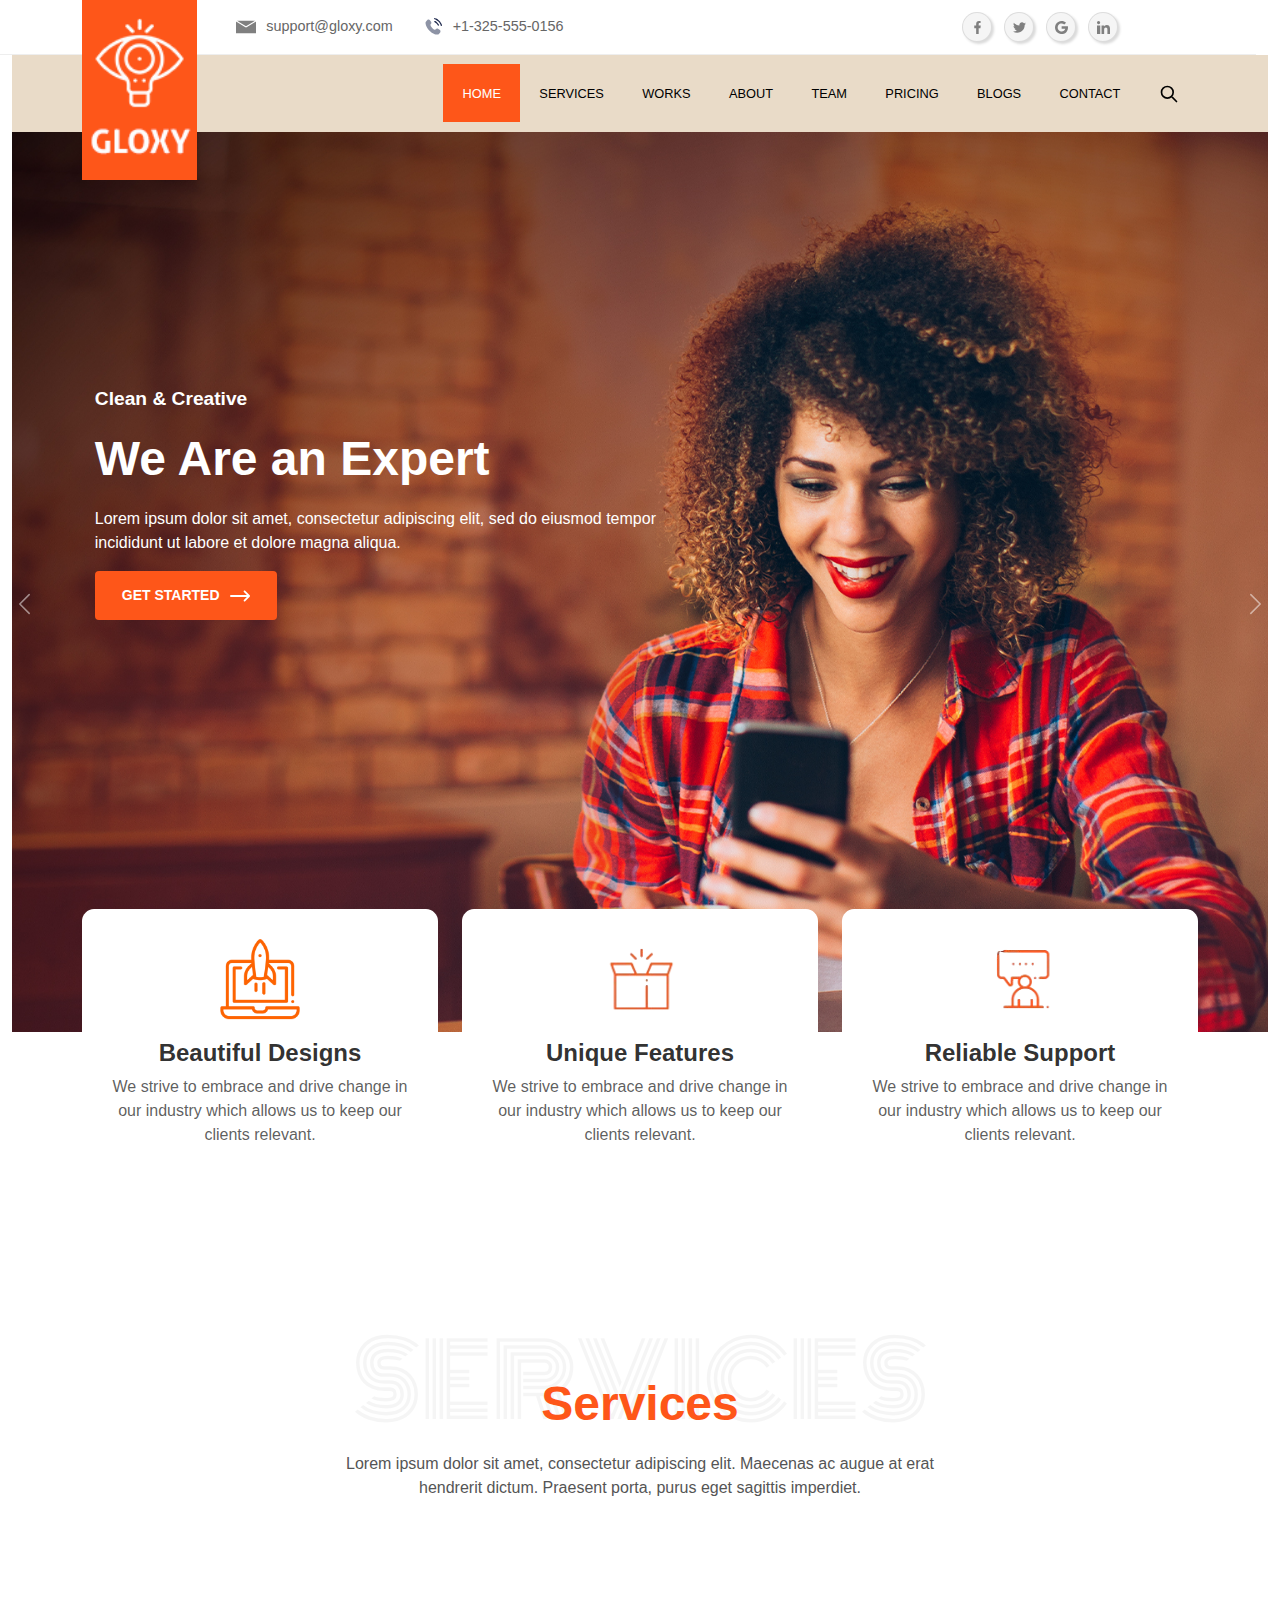
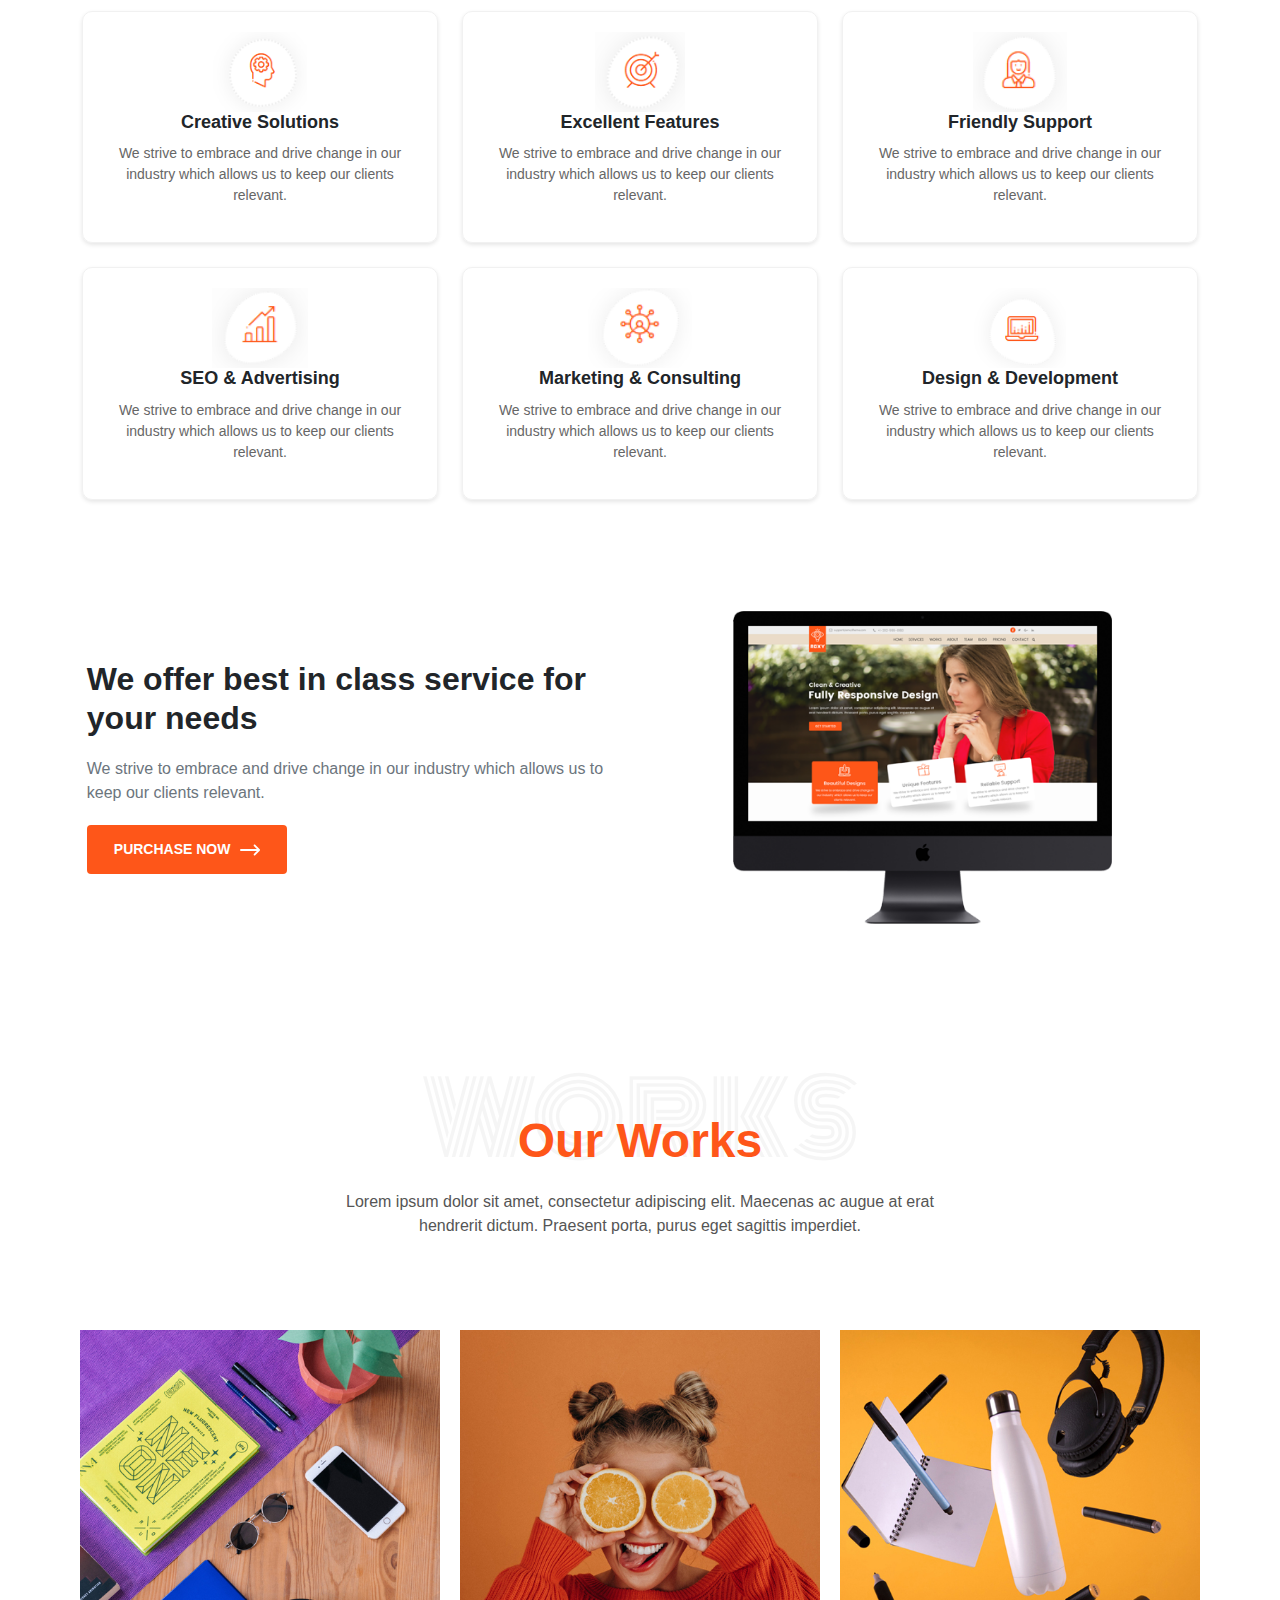
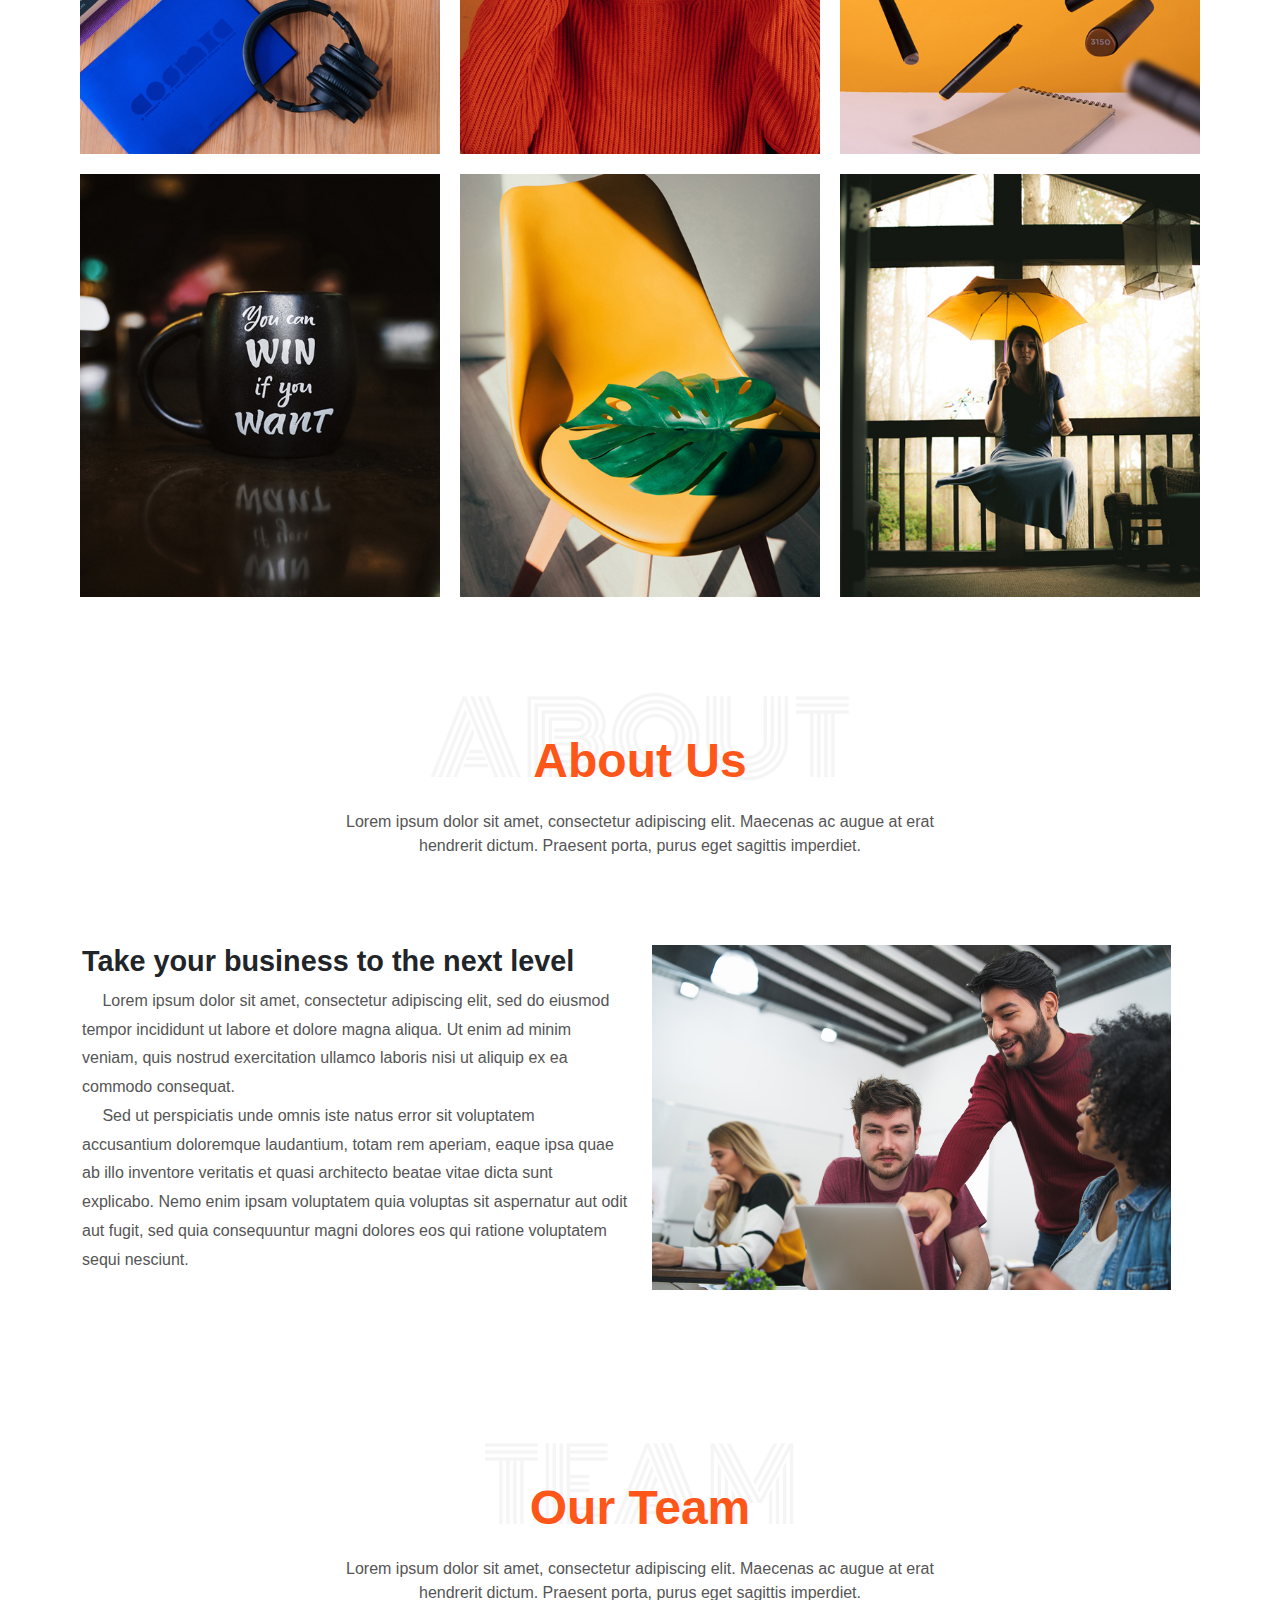
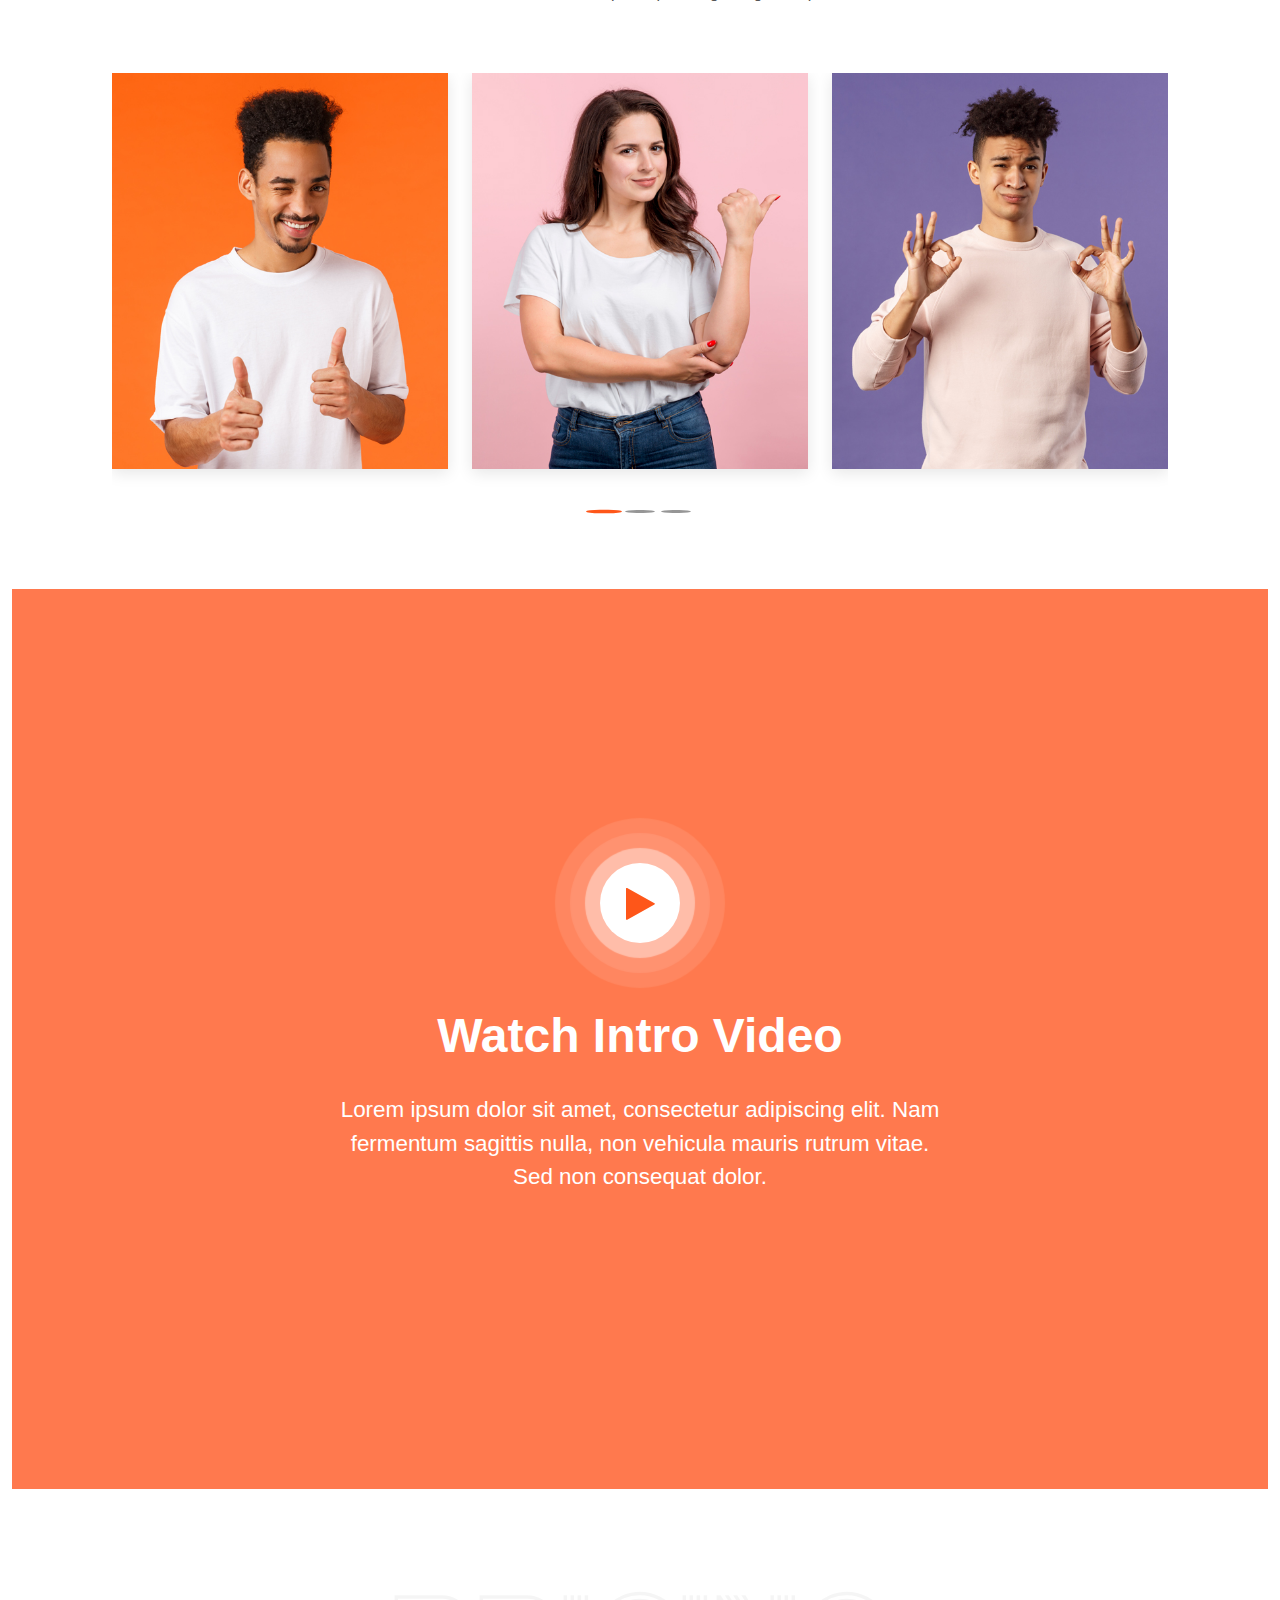
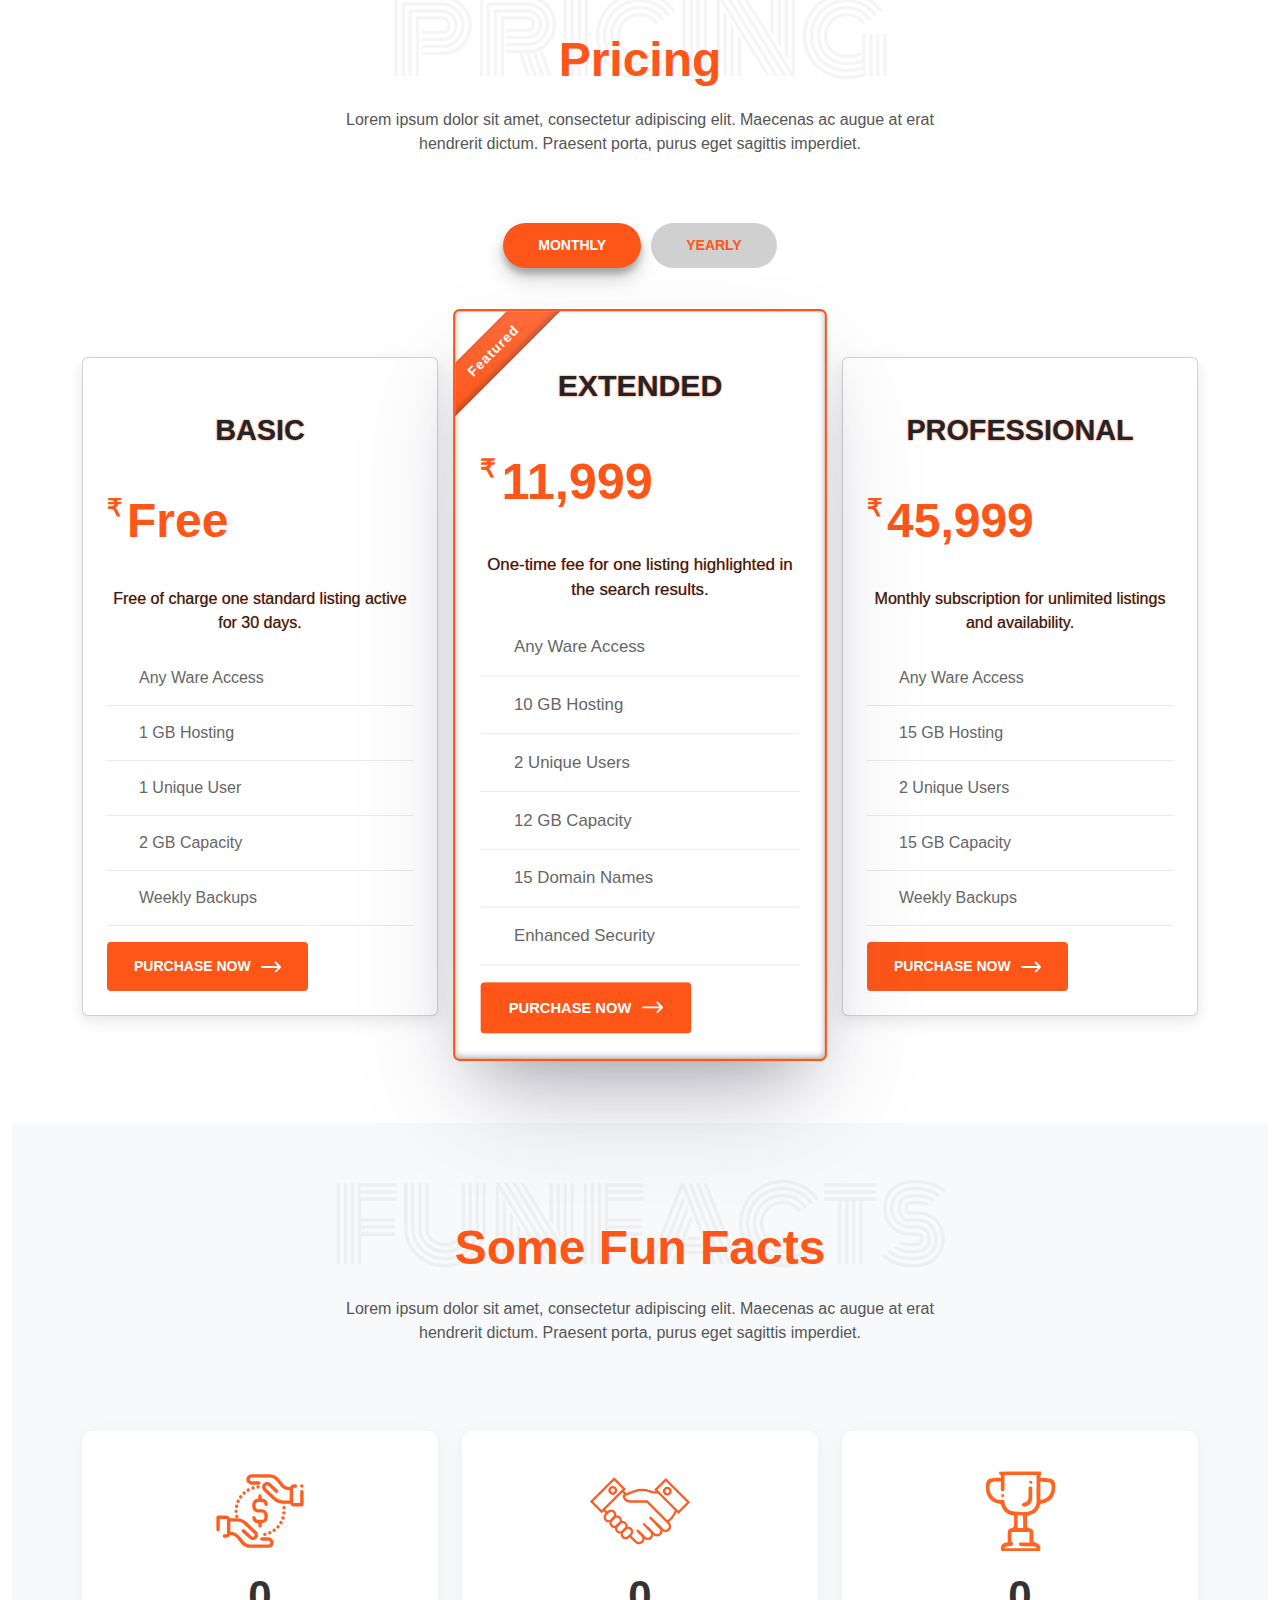
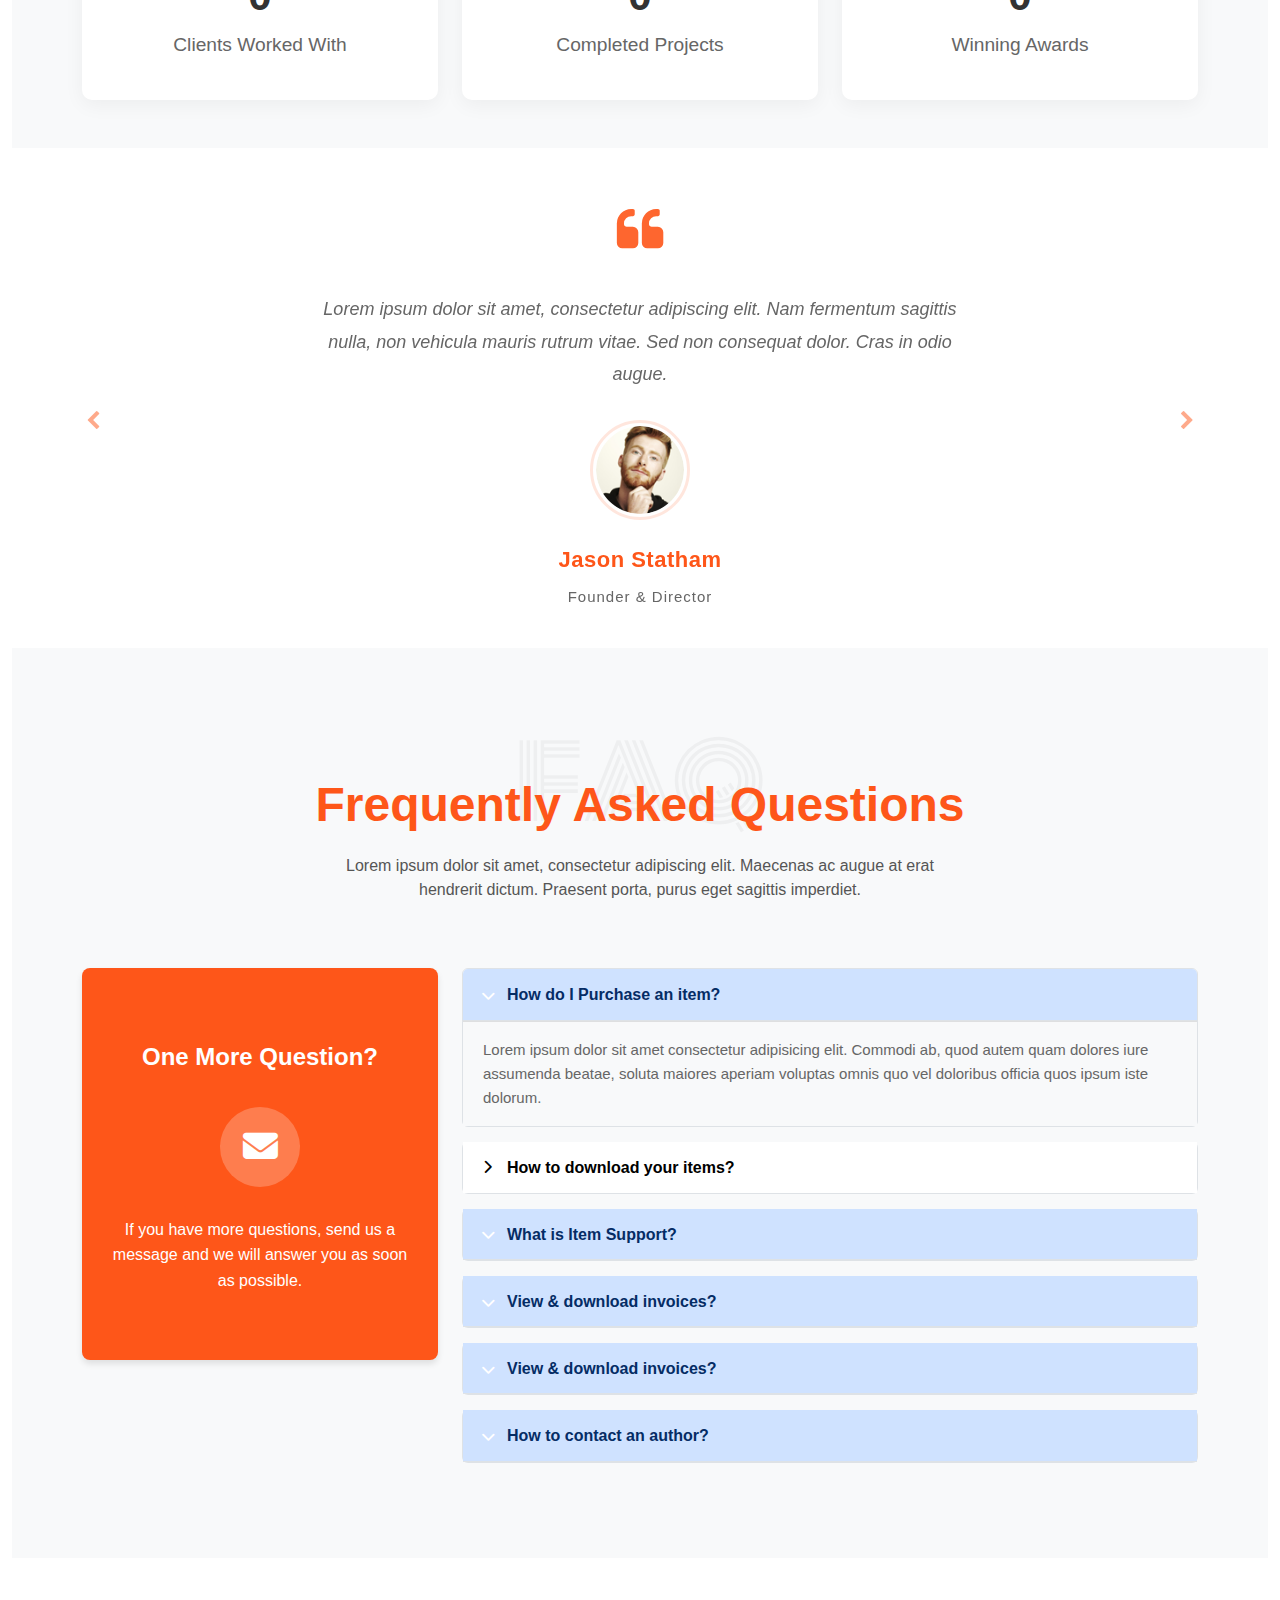
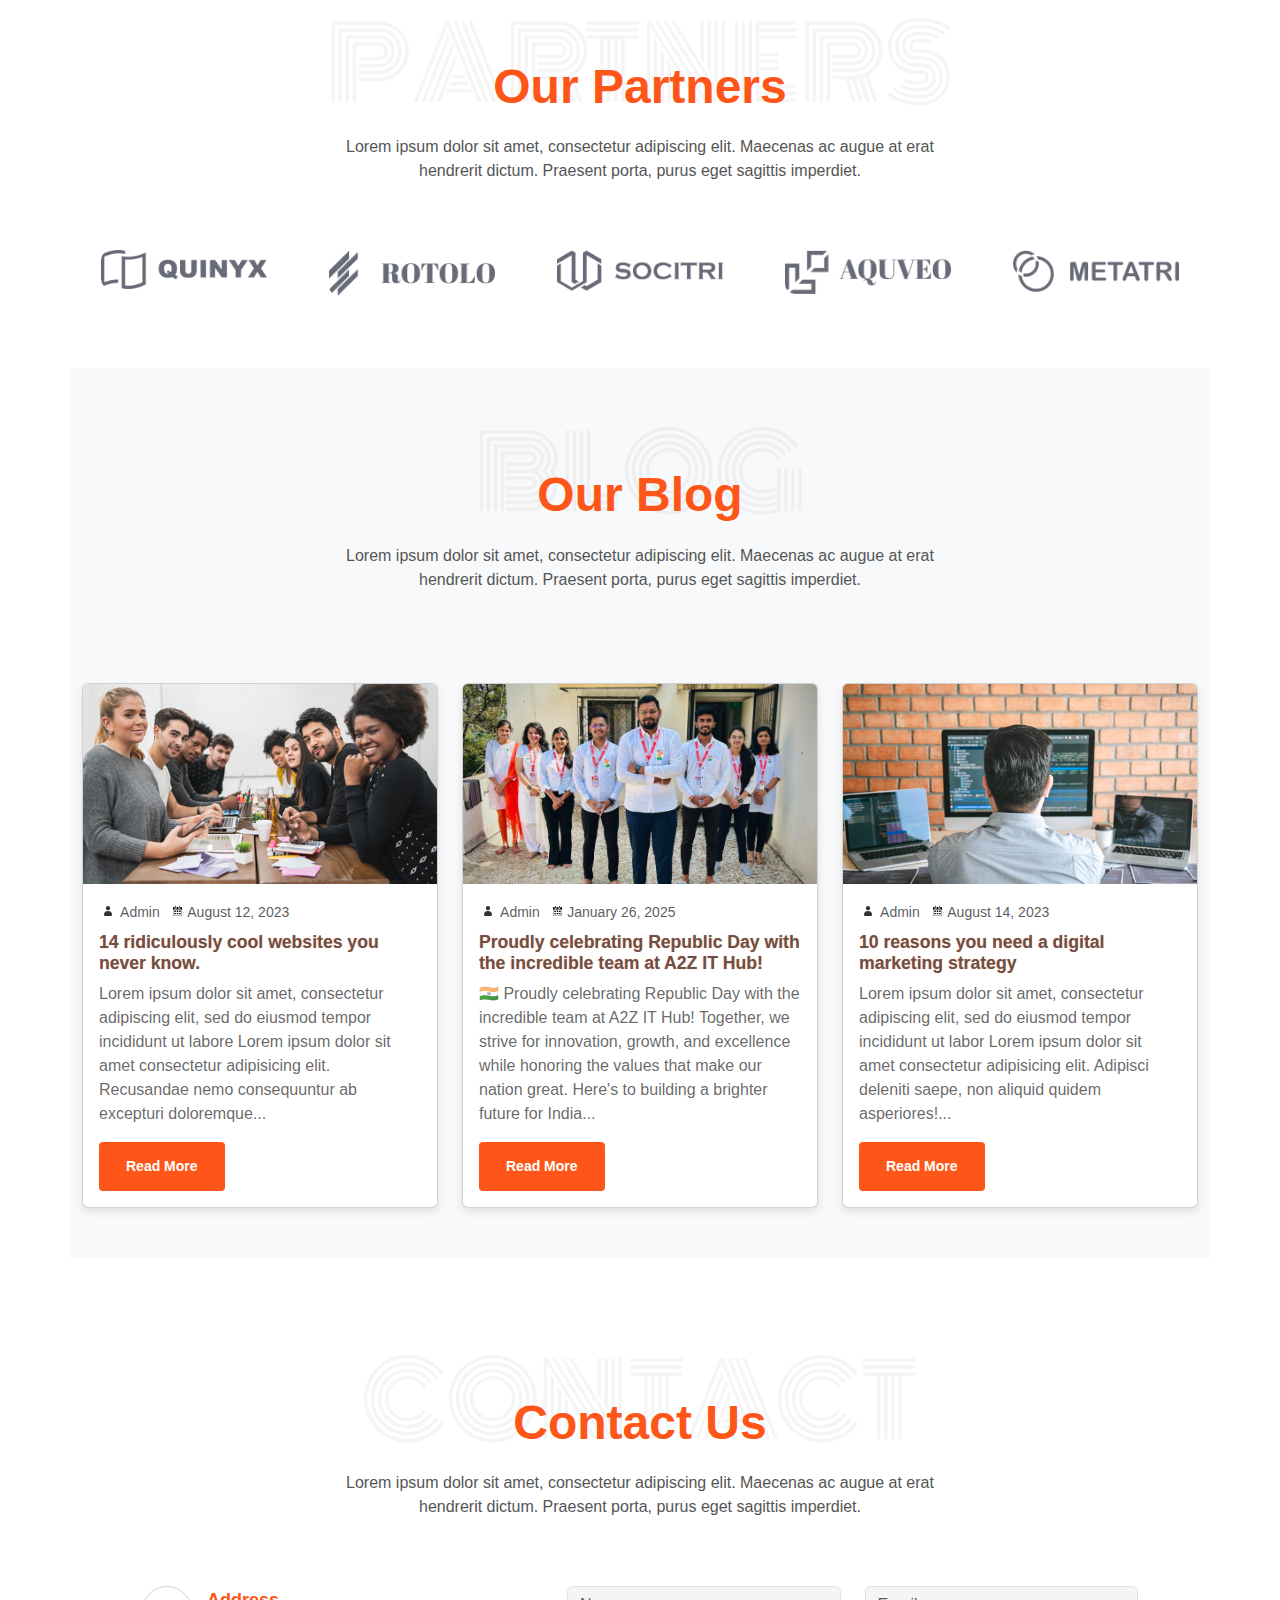
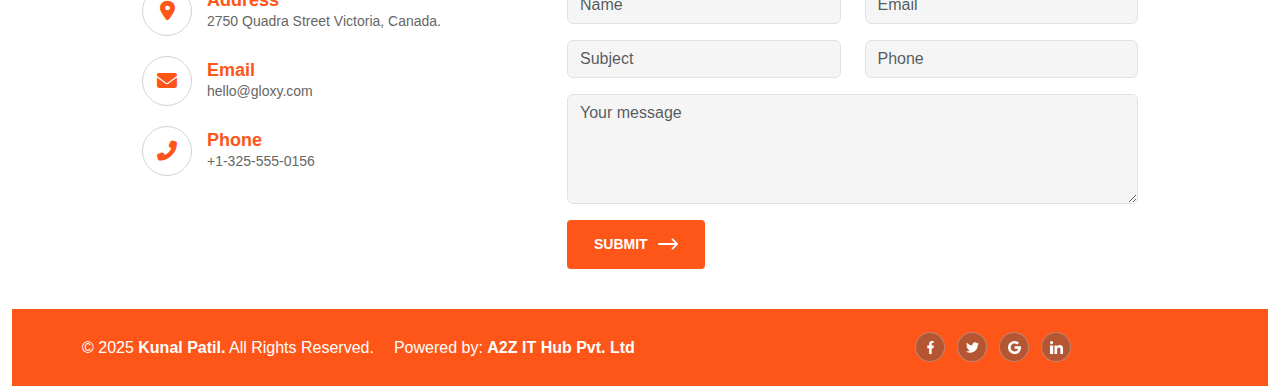
<file: index.html>
<!DOCTYPE html>
    <html lang="en">
<head> 
    <meta charset="UTF-8">
    <meta http-equiv="Content-Security-Policy" content="frame-src 'self' https://www.youtube.com;">

    <meta name="viewport" content="width=device-width, initial-scale=1.0">
    <link rel="stylesheet" href="https://cdn.jsdelivr.net/npm/bootstrap-icons/font/bootstrap-icons.css">

    <link rel="stylesheet" href="assets/css/style.css" />
    <!-- Font Awesome CDN -->
    <link
      rel="stylesheet"
      href="https://cdnjs.cloudflare.com/ajax/libs/font-awesome/6.5.1/css/all.min.css"
    />
    <link
      rel="stylesheet"
      href="https://cdnjs.cloudflare.com/ajax/libs/font-awesome/4.7.0/css/font-awesome.min.css"
    />
    <link
      href="https://fonts.googleapis.com/css2?family=Monoton&display=swap"
      rel="stylesheet"
    />
    <!-- Swiper.js CSS -->
    <link
      rel="stylesheet"
      href="https://cdn.jsdelivr.net/npm/swiper@9/swiper-bundle.min.css"
    />
    <link
    href="https://cdn.jsdelivr.net/npm/bootstrap@5.3.3/dist/css/bootstrap.min.css"
    rel="stylesheet"
    integrity="sha384-QWTKZyjpPEjISv5WaRU9OFeRpok6YctnYmDr5pNlyT2bRjXh0JMhjY6hW+ALEwIH"
    crossorigin="anonymous"
  />
    <title>webPage4</title>

</head>
<body>

    <div class="container-fluid">
        <header id="home">
            <div class="headerNav d-flex justify-content-between flex-wrap row">
                <div class="contact offset-lg-2 col-lg-5 col-md-12 col-sm-12">
                    <a href="mailto:support@gloxy.com"><img src="assets/svg/email-mail-svgrepo-com.svg" height="20px" alt="email"> support@gloxy.com</a>
                    <a href="tel:+1-325-555-0156"><img src="assets/svg/phone-calling-svgrepo-com.svg" height="20px" alt="phone"> +1-325-555-0156</a>
                </div>
                <div class="socialLinks col-lg-3 col-md-12 col-sm-12">
                    <a href="https://www.facebook.com/a2z.infotech.india" target="_blank"><img src="assets/svg/facebook-176-svgrepo-com.svg" height="20px" alt="facebook" target="_blank"></a>
                    <a href="https://www.instagram.com/a2z.ithub/" target="_blank"><img src="assets/svg/twitter-154-svgrepo-com.svg" height="20px" alt="instagram"></a>
                    <a href="https://a2zithub.org/" target="_blank"><img src="assets/svg/google-178-svgrepo-com.svg" height="20px" alt="twitter"></a>
                    <a href="https://in.linkedin.com/company/a2zinfotechs" target="_blank"><img src="assets/svg/linkedin-161-svgrepo-com.svg" height="20px" alt="linkedin"></a>
                </div>
            </div>
            <nav class="navbar navbar-expand-lg navbar-dark">   
                <div class="container">
                    <a class="navbar-brand" href="#"><img class="primaryLogo"  src="assets/images/download.png" alt="Logo">
                    <img class="secondaryLogo" src="assets/images/download (1).png" alt="Logo" style="display: block;">
                    </a>
                    <button class="navbar-toggler" type="button" data-bs-toggle="collapse" data-bs-target="#navbarNav" aria-label="Toggle navigation">
                        <span class="navbar-toggler-icon"></span>
                    </button>
                    <div class="collapse navbar-collapse" id="navbarNav">
                        <ul class="navbar-nav ms-auto">
                            <li class="nav-item"><a class="nav-link active" href="#">Home</a></li>
                            <li class="nav-item"><a class="nav-link" href="#services">Services</a></li>
                            <li class="nav-item"><a class="nav-link" href="#works">Works</a></li>
                            <li class="nav-item"><a class="nav-link" href="#about">About</a></li>
                            <li class="nav-item"><a class="nav-link" href="#team">Team</a></li>
                            <li class="nav-item"><a class="nav-link" href="#pricing">Pricing</a></li>
                            <li class="nav-item"><a class="nav-link" href="#blogs">Blogs</a></li>
                            <li class="nav-item"><a class="nav-link" href="#contact">Contact</a></li>
                            <li class="nav-item"><a href="pages/search.html" class="nav-link search"  href="#"><img src="assets/svg/search-alt-1-svgrepo-com.svg" height="20px" alt="search"></a></li>
                        </ul>
                    </div>
                </div>
            </nav>  
        </header>

        <!--Poster Slider -->

        <div class="slider">
            <div id="carouselId" class="carousel slide" data-bs-ride="carousel">
                <div class="carousel-inner" role="listbox">
                    <div class="carousel-item active">
                        <img
                            src="assets/images/slide-bg-1-599bc56c83813226a80c280c75c21134.jpg"
                            class="w-100 d-block"
                            alt="First slide"
                        />
                        <div class="carousel-caption d-block d-md-block">
                            <h3>Clean & Creative</h3>
                            <h2>We Are an Expert</h2>
                            <p>Lorem ipsum dolor sit amet, consectetur adipiscing elit, sed do eiusmod tempor incididunt ut labore et dolore magna aliqua.</p>
                            <a href="#" class="carousel-btn">Get Started <img src="assets/svg/right-arrow-svgrepo-com (1).svg" alt=""></a>
                        </div>
                    </div>
                    <div class="carousel-item">
                        <img
                            src="assets/images/slide-bg-2-b88022ce155205ac0fa1d7fc38e145df.jpg"
                            class="w-100 d-block"
                            alt="Second slide"
                        />
                        <div class="carousel-caption d-block d-md-block">
                            <h3>Clean & Creative</h3>
                            <h2>We Are an Expert</h2>
                            <p>Lorem ipsum dolor sit amet, consectetur adipiscing elit, sed do eiusmod tempor incididunt ut labore et dolore magna aliqua.</p>
                            <a href="#" class="carousel-btn">Get Started<img src="assets/svg/right-arrow-svgrepo-com (1).svg" alt=""></a>
                        </div>
                    </div>
                    <div class="carousel-item">
                        <img
                            src="assets/images/slide-bg-3-249087d5c0cdd8d6e49f36f1e9ae1396.jpg"
                            class="w-100 d-block"
                            alt="Third slide"
                        />
                        <div class="carousel-caption d-block d-md-block">
                            <h3>Clean & Creative</h3>
                            <h2>We Are an Expert</h2>
                            <p>Lorem ipsum dolor sit amet, consectetur adipiscing elit, sed do eiusmod tempor incididunt ut labore et dolore magna aliqua.</p>
                            <a href="#" class="carousel-btn">Get Started <img src="assets/svg/right-arrow-svgrepo-com (1).svg" alt=""></a>
                        </div>
                    </div>
                </div>
                <button
                    class="carousel-control-prev"
                    type="button"
                    data-bs-target="#carouselId"
                    data-bs-slide="prev"
                >
                    <span class="carousel-control-prev-icon" aria-hidden="true"></span>
                    <span class="visually-hidden">Previous</span>
                </button>
                <button
                    class="carousel-control-next"
                    type="button"
                    data-bs-target="#carouselId"
                    data-bs-slide="next"
                >
                    <span class="carousel-control-next-icon" aria-hidden="true"></span>
                    <span class="visually-hidden">Next</span>
                </button>
            </div>
            </div>

            <!-- feature-card -->
            
            <section class="py-5">
                <div class="container">
                  <div class="row g-4">
                    <!-- Card 1 -->
                    <div class="col-md-4">
                      <div class="feature-card">
                        <img src="assets/images/imgbin_digital-marketing-business-marketing-strategy-online-advertising-png-removebg-preview.png" height="80px" alt="Beautiful Design">
                        <h4>Beautiful Designs</h4>
                        <p>We strive to embrace and drive change in our industry which allows us to keep our clients relevant.</p>
                      </div>
                    </div>
                    <!-- Card 2 -->
                    <div class="col-md-4">
                      <div class="feature-card">
                        <img src="assets/images/Screenshot_2025-01-30_115446-removebg-preview.png">
                        <h4>Unique Features</h4>
                        <p>We strive to embrace and drive change in our industry which allows us to keep our clients relevant.</p>
                      </div>
                    </div>
                    <!-- Card 3 -->
                    <div class="col-md-4">
                      <div class="feature-card">
                        <img src="assets/images/Screenshot_2025-01-30_143909-removebg-preview.png" height="80px" alt="Beautiful Designs">
                        <h4>Reliable Support</h4>
                        <p>We strive to embrace and drive change in our industry which allows us to keep our clients relevant.</p>
                      </div>
                    </div>
                  </div>
                </div>
            </section>

            <!-- services -->

            <section class="services-section" id="services">
                <div class="bg-text monoton-regular">SERVICES</div>
                <h2 class="title">Services</h2>
                <p class="description">Lorem ipsum dolor sit amet, consectetur adipiscing elit. Maecenas ac augue at erat hendrerit dictum. Praesent porta, purus eget sagittis imperdiet.</p>
            </section>

            <!-- service cards -->

            <div class="container py-5">
                <div class="row g-4">
                    <div class="col-md-4">
                        <div class="service-card">
                            <img src="assets/images/Screenshot 2025-01-30 164959.png" height="80px" alt="Beautiful Designs">
                            <h5>Creative Solutions</h5>
                            <p>We strive to embrace and drive change in our industry which allows us to keep our clients relevant.</p>
                        </div>
                    </div>
                    <div class="col-md-4">
                        <div class="service-card">
                            <img src="assets/images/Screenshot 2025-01-30 165256.png" height="80px" alt="Beautiful Designs">
                            <h5>Excellent Features</h5>
                            <p>We strive to embrace and drive change in our industry which allows us to keep our clients relevant.</p>
                        </div>
                    </div>
                    <div class="col-md-4">
                        <div class="service-card">
                            <img src="assets/images/Screenshot 2025-01-30 174551.png" height="80px" alt="Beautiful Designs">
                            <h5>Friendly Support</h5>
                            <p>We strive to embrace and drive change in our industry which allows us to keep our clients relevant.</p>
                        </div>
                    </div>
                    <div class="col-md-4">
                        <div class="service-card">
                            <img src="assets/images/Screenshot 2025-01-30 174856.png" height="80px" alt="Beautiful Designs">
                            <h5>SEO & Advertising</h5>
                            <p>We strive to embrace and drive change in our industry which allows us to keep our clients relevant.</p>
                        </div>
                    </div>
                    <div class="col-md-4">
                        <div class="service-card">
                            <img src="assets/images/Screenshot 2025-01-30 174913.png" height="80px" alt="Beautiful Designs">
                            <h5>Marketing & Consulting</h5>
                            <p>We strive to embrace and drive change in our industry which allows us to keep our clients relevant.</p>
                        </div>
                    </div>
                    <div class="col-md-4">
                        <div class="service-card">
                            <img src="assets/images/Screenshot 2025-01-30 174933.png" height="80px" alt="Beautiful Designs">
                            <h5>Design & Development</h5>
                            <p>We strive to embrace and drive change in our industry which allows us to keep our clients relevant.</p>
                        </div>
                    </div>
                </div>
            </div>

<!-- Purchase service-->

    <section class="service-section">
        <div class="container">
            <div class="row service-content">
                <!-- Text Content -->
                <div class="col-md-6 service-text">
                    <h2>We offer best in class service for your needs</h2>
                    <p>We strive to embrace and drive change in our industry which allows us to keep our clients relevant.</p>
                    <a href="#" class="btn purchase-btn">Purchase Now <img src="assets/svg/right-arrow-svgrepo-com (1).svg" height="20px" alt=""></a>
                </div>

                <div class="col-md-6 service-image">
                    <img src="assets/images/mac-pro-c6f8c7b6307fe2f860a0780f058a3884.png" alt="Service Image">
                </div>
            </div>
        </div>
    </section>

     <!-- Our Works -->

     <section class="services-section work-section" id="works">
        <div class="bg-text monoton-regular work-text">WORKS</div>
        <h2 class="title">Our Works</h2>
        <p class="description">Lorem ipsum dolor sit amet, consectetur adipiscing elit. Maecenas ac augue at erat hendrerit dictum. Praesent porta, purus eget sagittis imperdiet.</p>
    </section>

    <!-- work gallery -->
    <section class="work-gallery-container">
        <div class="work-gallery-row">
            <!-- Gallery Item 1 -->
            <div class="work-gallery-item">
                <img src="assets/images/work-1-a12660f5e574ae816a397bdf01550c87.jpg" alt="Gallery Item 1">
                <div class="work-gallery-overlay">
                    <h5>Work Details</h5>
                    <img src="assets/svg/link-svgrepo-com.svg" alt="link">
                </div>
            </div>
            <!-- Gallery Item 2 -->
            <div class="work-gallery-item">
                <img src="assets/images/work-2-6cf1dcd9dfa0bf5503ddacd5363dec12.jpg" alt="Gallery Item 2">
                <div class="work-gallery-overlay">
                    <h5>Work Details</h5>
                    <img src="assets/svg/link-svgrepo-com.svg" alt="link">
                </div>
            </div>
            <!-- Gallery Item 3 -->
            <div class="work-gallery-item">
                <img src="assets/images/work-3-2c3c3ffbb18be6c9d96d1890b6197c47.jpg" alt="Gallery Item 3">
                <div class="work-gallery-overlay">
                    <h5>Work Details</h5>
                    <img src="assets/svg/link-svgrepo-com.svg" alt="link">
                </div>
            </div>
            <!-- Gallery Item 4 -->
            <div class="work-gallery-item">
                <img src="assets/images/work-4-0bfc40d6444dccb10516834bafd3edf7.jpg" alt="Gallery Item 4">
                <div class="work-gallery-overlay">
                    <h5>Work Details</h5>
                    <img src="assets/svg/link-svgrepo-com.svg" alt="link">
                </div>
            </div>
            <!-- Gallery Item 5 -->
            <div class="work-gallery-item">
                <img src="assets/images/work-5-ecaf0f6b784b52ae0412a990243cf892.jpg" alt="Gallery Item 5">
                <div class="work-gallery-overlay">
                    <h5>Work Details</h5>
                    <img src="assets/svg/link-svgrepo-com.svg" alt="link">
                </div>
            </div>
            <!-- Gallery Item 6 -->
            <div class="work-gallery-item">
                <img src="assets/images/work-6-bc8277e4e832bc21957a9d3b0a046764.jpg" alt="Gallery Item 6">
                <div class="work-gallery-overlay">
                    <h5>Work Details</h5>
                    <img src="assets/svg/link-svgrepo-com.svg" alt="link">
                </div>
            </div>
        </div>
    </section>

    <!-- about us -->

    <section class="business-section container" id="about">
        
        <div class="services-section">
            <div class="bg-text monoton-regular">ABOUT</div>
            <h2 class="title">About Us</h2>
            <p class="description">Lorem ipsum dolor sit amet, consectetur adipiscing elit. Maecenas ac augue at erat hendrerit dictum. Praesent porta, purus eget sagittis imperdiet.</p>
        </div>

        <div class="row align-items-center">
            <div class="col-lg-6 col-md-12 business-text">
                <h2>Take your business to the next level</h2>
                <p>&emsp; Lorem ipsum dolor sit amet, consectetur adipiscing elit, sed do eiusmod tempor incididunt ut labore et dolore magna aliqua. Ut enim ad minim veniam, quis nostrud exercitation ullamco laboris nisi ut aliquip ex ea commodo consequat.<br>

                    &emsp; Sed ut perspiciatis unde omnis iste natus error sit voluptatem accusantium doloremque laudantium, totam rem aperiam, eaque ipsa quae ab illo inventore veritatis et quasi architecto beatae vitae dicta sunt explicabo. Nemo enim ipsam voluptatem quia voluptas sit aspernatur aut odit aut fugit, sed quia consequuntur magni dolores eos qui ratione voluptatem sequi nesciunt.</p>
            </div>
            <div class="col-lg-6 col-md-12 business-image">
                <img src="assets/images/about-img-7dc63dd83bb64830328d88a8840a5880.jpg" alt="Business Team">
            </div>
        </div>
    </section>

    <!-- team section -->

    <section class="team-section" id="team">
        <div class="services-section">
            <div class="bg-text monoton-regular">TEAM</div>
            <h2 class="title">Our Team</h2>
            <p class="description">Lorem ipsum dolor sit amet, consectetur adipiscing elit. Maecenas ac augue at erat hendrerit dictum. Praesent porta, purus eget sagittis imperdiet.</p>
        </div>
    
        <div id="teamCarousel" class="carousel slide" data-bs-ride="carousel">
            <div class="carousel-indicators">
                <button type="button" data-bs-target="#teamCarousel" data-bs-slide-to="0" class="active" aria-current="true" aria-label="Slide 1"></button>
                <button type="button" data-bs-target="#teamCarousel" data-bs-slide-to="1" aria-label="Slide 2"></button>
                <button type="button" data-bs-target="#teamCarousel" data-bs-slide-to="2" aria-label="Slide 3"></button>
            </div>
    
            <div class="carousel-inner">
                <!-- Slide 1 -->
                <div class="carousel-item active">
                    <div class="row">
                        <div class="col-lg-4 col-md-6 col-sm-12">
                            <div class="team-box">
                                <img src="assets/images/team-one-e943a19b832ca271a11988e34fda1d05.jpg" alt="Taylor" class="img-fluid">
                                <div class="overlay">
                                    <h3>Taylor</h3>
                                    <p>React Developer</p>
                                    <div class="social-icons">
                                        <i class="fa fa-facebook"></i>
                                        <i class="fa fa-linkedin"></i>
                                        <i class="fa fa-twitter"></i>
                                    </div>
                                </div>
                            </div>
                        </div>
                        <div class="col-lg-4 col-md-6 col-sm-12">
                            <div class="team-box">
                                <img src="assets/images/team-two-7fb54c823560be802a23324553602569.jpg" alt="Williams" class="img-fluid">
                                <div class="overlay">
                                    <h3>Williams</h3>
                                    <p>CEO & Founder</p>
                                    <div class="social-icons">
                                        <i class="fa fa-facebook"></i>
                                        <i class="fa fa-linkedin"></i>
                                        <i class="fa fa-twitter"></i>
                                    </div>
                                </div>
                            </div>
                        </div>
                        <div class="col-lg-4 col-md-6 col-sm-12">
                            <div class="team-box">
                                <img src="assets/images/team-four-525c6dda0e01a33ba5dd7de1f57d07cb.jpg" alt="Thomas" class="img-fluid">
                                <div class="overlay">
                                    <h3>Thomas</h3>
                                    <p>Team Leader</p>
                                    <div class="social-icons">
                                        <i class="fa fa-facebook"></i>
                                        <i class="fa fa-linkedin"></i>
                                        <i class="fa fa-twitter"></i>
                                    </div>
                                </div>
                            </div>
                        </div>
                    </div>
                </div>
    
                <!-- Slide 2 -->
                <div class="carousel-item">
                    <div class="row">
                        <div class="col-lg-4 col-md-6 col-sm-12">
                            <div class="team-box">
                                <img src="assets/images/team-five-e08ca29fc124f5de428d8354fae26d8f.jpg" alt="Richa" class="img-fluid">
                                <div class="overlay">
                                    <h3>Richa</h3>
                                    <p>Marketing Head</p>
                                    <div class="social-icons">
                                        <i class="fa fa-facebook"></i>
                                        <i class="fa fa-linkedin"></i>
                                        <i class="fa fa-twitter"></i>
                                    </div>
                                </div>
                            </div>
                        </div>
                        <div class="col-lg-4 col-md-6 col-sm-12">
                            <div class="team-box">
                                <img src="assets/images/team-one-e943a19b832ca271a11988e34fda1d05.jpg" alt="Smith" class="img-fluid">
                                <div class="overlay">
                                    <h3>Smith</h3>
                                    <p>UI Designer</p>
                                    <div class="social-icons">
                                        <i class="fa fa-facebook"></i>
                                        <i class="fa fa-linkedin"></i>
                                        <i class="fa fa-twitter"></i>
                                    </div>
                                </div>
                            </div>
                        </div>
                        <div class="col-lg-4 col-md-6 col-sm-12">
                            <div class="team-box">
                                <img src="assets/images/team-two-7fb54c823560be802a23324553602569.jpg" alt="Clark" class="img-fluid">
                                <div class="overlay">
                                    <h3>Sophie</h3>
                                    <p>Backend Developer</p>
                                    <div class="social-icons">
                                        <i class="fa fa-facebook"></i>
                                        <i class="fa fa-linkedin"></i>
                                        <i class="fa fa-twitter"></i>
                                    </div>
                                </div>
                            </div>
                        </div>
                    </div>
                </div>
    
                <!-- Slide 3 -->
                <div class="carousel-item">
                    <div class="row">
                        <div class="col-lg-4 col-md-6 col-sm-12">
                            <div class="team-box">
                                <img src="assets/images/team-four-525c6dda0e01a33ba5dd7de1f57d07cb.jpg" alt="James" class="img-fluid">
                                <div class="overlay">
                                    <h3>James</h3>
                                    <p>UX Designer</p>
                                    <div class="social-icons">
                                        <i class="fa fa-facebook"></i>
                                        <i class="fa fa-linkedin"></i>
                                        <i class="fa fa-twitter"></i>
                                    </div>
                                </div>
                            </div>
                        </div>
                        <div class="col-lg-4 col-md-6 col-sm-12">
                            <div class="team-box">
                                <img src="assets/images/team-five-e08ca29fc124f5de428d8354fae26d8f.jpg" alt="Emma" class="img-fluid">
                                <div class="overlay">
                                    <h3>Emma</h3>
                                    <p>Product Manager</p>
                                    <div class="social-icons">
                                        <i class="fa fa-facebook"></i>
                                        <i class="fa fa-linkedin"></i>
                                        <i class="fa fa-twitter"></i>
                                    </div>
                                </div>
                            </div>
                        </div>
                        <div class="col-lg-4 col-md-6 col-sm-12">
                            <div class="team-box">
                                <img src="assets/images/team-one-e943a19b832ca271a11988e34fda1d05.jpg" alt="Sophie" class="img-fluid">
                                <div class="overlay">
                                    <h3>Clark</h3>
                                    <p>Frontend Developer</p>
                                    <div class="social-icons">
                                        <i class="fa fa-facebook"></i>
                                        <i class="fa fa-linkedin"></i>
                                        <i class="fa fa-twitter"></i>
                                    </div>
                                </div>
                            </div>
                        </div>
                    </div>
                </div>
            </div>
    
        </div>
    </section>

    <!-- video-section -->

    <div class="video-section">
        <div class="overlay"></div>
        <div class="content">
            <div class="play-button" id="playBtn">
                <i class="fa fa-play"></i>
            </div>
            <h2 class="mt-3">Watch Intro Video</h2>
            <p>Lorem ipsum dolor sit amet, consectetur adipiscing elit. Nam fermentum sagittis nulla, non vehicula mauris rutrum vitae. Sed non consequat dolor.</p>
        </div>
    </div>
    
    <!-- Video Popup -->
    <div class="popup-video" id="videoPopup">
        <span class="close-btn" id="closeBtn">&times;</span>
        <iframe id="ytVideo" src="blob:https://www.youtube.com/65784eb8-1485-4113-bbba-5dac796f7bc7" frameborder="0" allowfullscreen></iframe>
    </div>

    <!-- Princing Section-->

    <section class="container pricing-section" id="pricing">
        <div class="services-section">
            <div class="bg-text monoton-regular">PRICING</div>
            <h2 class="title">Pricing</h2>
            <p class="description">Lorem ipsum dolor sit amet, consectetur adipiscing elit. Maecenas ac augue at erat hendrerit dictum. Praesent porta, purus eget sagittis imperdiet.</p>
        </div>

        <div class="">
            <div class="d-flex justify-content-center pricing-toggle">
                <button id="btn-monthly" class="btn-toggle active">MONTHLY</button>
                <button id="btn-yearly" class="btn-toggle">YEARLY</button>
            </div>
    
            <div class="row g-4">
                <!-- Basic Plan -->
                <div class="col-md-4">
                    <div class="card pricing-card p-4 text-center">
                        <h5 class="card-title text-uppercase">Basic</h5>
                        <p class="price free" id="price-basic">Free</p>
                        <p class="card-text">Free of charge one standard listing active for 30 days.</p>
                        <ul class="list-unstyled">
                            <li>
                                <svg class="checkmark" viewBox="0 0 24 24">
                                    <path d="M4 12l5 5L20 7" fill="none"/>
                                </svg>
                                Any Ware Access
                            </li>
                            <li>
                                <svg class="checkmark" viewBox="0 0 24 24">
                                    <path d="M4 12l5 5L20 7" fill="none"/>
                                </svg>
                                1 GB Hosting
                            </li>
                            <li>
                                <svg class="checkmark" viewBox="0 0 24 24">
                                    <path d="M4 12l5 5L20 7" fill="none"/>
                                </svg>
                                1 Unique User
                            </li>
                            <li>
                                <svg class="checkmark" viewBox="0 0 24 24">
                                    <path d="M4 12l5 5L20 7" fill="none"/>
                                </svg>
                                2 GB Capacity
                            </li>
                            <li>
                                <svg class="checkmark" viewBox="0 0 24 24">
                                    <path d="M4 12l5 5L20 7" fill="none"/>
                                </svg>
                                Weekly Backups
                            </li>
                        </ul>
                        <button class="btn-purchase">PURCHASE NOW <img src="assets/svg/right-arrow-svgrepo-com (1).svg" alt=""></button>
                    </div>
                </div>
    
                <!-- Extended Plan -->
                <div class="col-md-4">
                    <div class="card pricing-card featured p-4 text-center">
                        <h5 class="card-title text-uppercase">Extended</h5>
                        <p class="price" id="price-extended">11,999</p>
                        <p class="card-text">One-time fee for one listing highlighted in the search results.</p>
                        <ul class="list-unstyled">
                            <li>
                                <svg class="checkmark" viewBox="0 0 24 24">
                                    <path d="M4 12l5 5L20 7" fill="none"/>
                                </svg>
                                Any Ware Access
                            </li>
                            <li>
                                <svg class="checkmark" viewBox="0 0 24 24">
                                    <path d="M4 12l5 5L20 7" fill="none"/>
                                </svg>
                                10 GB Hosting
                            </li>
                            <li>
                                <svg class="checkmark" viewBox="0 0 24 24">
                                    <path d="M4 12l5 5L20 7" fill="none"/>
                                </svg>
                                2 Unique Users
                            </li>
                            <li>
                                <svg class="checkmark" viewBox="0 0 24 24">
                                    <path d="M4 12l5 5L20 7" fill="none"/>
                                </svg>
                                12 GB Capacity
                            </li>
                            <li>
                                <svg class="checkmark" viewBox="0 0 24 24">
                                    <path d="M4 12l5 5L20 7" fill="none"/>
                                </svg>
                                15 Domain Names
                            </li>
                            <li>
                                <svg class="checkmark" viewBox="0 0 24 24">
                                    <path d="M4 12l5 5L20 7" fill="none"/>
                                </svg>
                                Enhanced Security
                            </li>
                        </ul>
                        <button class="btn-purchase">PURCHASE NOW <img src="assets/svg/right-arrow-svgrepo-com (1).svg" alt=""></button>
                    </div>
                </div>
    
                <!-- Professional Plan -->
                <div class="col-md-4">
                    <div class="card pricing-card p-4 text-center">
                        <h5 class="card-title text-uppercase">Professional</h5>
                        <p class="price" id="price-professional">45,999</p>
                        <p class="card-text">Monthly subscription for unlimited listings and availability.</p>
                        <ul class="list-unstyled">
                            <li>
                                <svg class="checkmark" viewBox="0 0 24 24">
                                    <path d="M4 12l5 5L20 7" fill="none"/>
                                </svg>
                                Any Ware Access
                            </li>
                            <li>
                                <svg class="checkmark" viewBox="0 0 24 24">
                                    <path d="M4 12l5 5L20 7" fill="none"/>
                                </svg>
                                15 GB Hosting
                            </li>
                            <li>
                                <svg class="checkmark" viewBox="0 0 24 24">
                                    <path d="M4 12l5 5L20 7" fill="none"/>
                                </svg>
                                2 Unique Users
                            </li>
                            <li>
                                <svg class="checkmark" viewBox="0 0 24 24">
                                    <path d="M4 12l5 5L20 7" fill="none"/>
                                </svg>
                                15 GB Capacity
                            </li>
                            <li>
                                <svg class="checkmark" viewBox="0 0 24 24">
                                    <path d="M4 12l5 5L20 7" fill="none"/>
                                </svg>
                                Weekly Backups
                            </li>
                        </ul>
                        <button class="btn-purchase">PURCHASE NOW <img src="assets/svg/right-arrow-svgrepo-com (1).svg" alt=""> </button>
                    </div>
                </div>
            </div>
        </div>
    </section>

    <!-- Counter Section -->
    <section class="counter-section py-5">

        <div class="services-section mt-lg-5">
            <div class="bg-text monoton-regular">FunFacts</div>
            <h2 class="title">Some Fun Facts</h2>
            <p class="description">Lorem ipsum dolor sit amet, consectetur adipiscing elit. Maecenas ac augue at erat hendrerit dictum. Praesent porta, purus eget sagittis imperdiet.</p>
        </div>

        <div class="container">
            <div class="row text-center g-4">
                <!-- Clients Counter -->
                <div class="col-md-4">
                    <div class="counter-box">
                        <div class="counter-icon">
                            <img class="modSvg1" src="assets/svg/Icon-pricing_certified.svg" alt="clients">
                        </div>
                        <h2 class="counter" data-target="140">0</h2>
                        <p>Clients Worked With</p>
                    </div>
                </div>
                <!-- Projects Counter -->
                <div class="col-md-4">
                    <div class="counter-box">
                        <div class="counter-icon">
                            <img class="modSvg2" src="assets/svg/handshake.svg" alt="projects">
                        </div>
                        <h2 class="counter" data-target="205">0</h2>
                        <p>Completed Projects</p>
                    </div>
                </div>
                <!-- Awards Counter -->
                <div class="col-md-4">
                    <div class="counter-box">
                        <div class="counter-icon">
                            <img src="assets/svg/Paya_Icons_ALL_150px_005-trophy-3.svg" height="50px" alt="awards">
                        </div>
                        <h2 class="counter" data-target="50">0</h2>
                        <p>Winning Awards</p>
                    </div>
                </div>
            </div>
        </div>
    </section>

    <!-- Testimonial Section -->
    <section class="testimonial-section">

        <div class="container">
            <div id="testimonialCarousel" class="carousel slide" data-bs-ride="carousel">
                <div class="carousel-inner">
                    <!-- Testimonial 1 -->
                    <div class="carousel-item active">
                        <div class="testimonial-content">
                            <div class="quote-icon">
                                <i class="fa fa-quote-right"></i>
                            </div>
                            <p class="testimonial-text">
                                Lorem ipsum dolor sit amet, consectetur adipiscing elit. Nam fermentum sagittis nulla, non vehicula mauris rutrum vitae. Sed non consequat dolor. Cras in odio augue.
                            </p>
                            <div class="client-info">
                                <img src="assets/images/client-one-367f659ecbdbc4294ca51779e23c6cfb.png" alt="Client" class="client-img">
                                <h4>Jason Statham</h4>
                                <p>Founder & Director</p>
                            </div>
                        </div>
                    </div>

                    <!-- Testimonial 2 -->
                    <div class="carousel-item">
                        <div class="testimonial-content">
                            <div class="quote-icon">
                                <i class="fa fa-quote-right"></i>
                            </div>
                            <p class="testimonial-text">
                                Lorem ipsum dolor sit amet, consectetur adipiscing elit. Nam fermentum sagittis nulla, non vehicula mauris rutrum vitae. Sed non consequat dolor. Cras in odio augue.
                            </p>
                            <div class="client-info">
                                <img src="assets/images/download (1).jpeg" alt="Client" class="client-img">
                                <h4>John Walker</h4>
                                <p>CEO & Founder</p>
                            </div>
                        </div>
                    </div>

                    <!-- Testimonial 3 -->
                    <div class="carousel-item">
                        <div class="testimonial-content">
                            <div class="quote-icon">
                                <i class="fa fa-quote-right"></i>
                            </div>
                            <p class="testimonial-text">
                                Lorem ipsum dolor sit amet, consectetur adipiscing elit. Nam fermentum sagittis nulla, non vehicula mauris rutrum vitae. Sed non consequat dolor. Cras in odio augue.
                            </p>
                            <div class="client-info">
                                <img src="assets/images/download.jpeg" alt="Client" class="client-img">
                                <h4>Sarah Johnson</h4>
                                <p>Marketing Director</p>
                            </div>
                        </div>
                    </div>
                </div>

                <!-- Controls -->
                <div class="carousel-controls">
                    <button class="carousel-control-prev carousel-control-prev-new" type="button" data-bs-target="#testimonialCarousel" data-bs-slide="prev">
                        <span class="prev-icon">
                            <i class="fa fa-chevron-left"></i>
                        </span>
                    </button>
                    <button class="carousel-control-next carousel-control-next-new" type="button" data-bs-target="#testimonialCarousel" data-bs-slide="next">
                        <span class="next-icon">
                            <i class="fa fa-chevron-right"></i>
                        </span>
                    </button>
                </div>
            </div>
        </div>
    </section>

    <!-- FAQs -->

    <section class="faq-container">
        <div class="container">
            <div class="services-section mt-lg-5">
                <div class="bg-text monoton-regular">FAQ</div>
                <h2 class="title">Frequently Asked Questions</h2>
                <p class="description">Lorem ipsum dolor sit amet, consectetur adipiscing elit. Maecenas ac augue at erat hendrerit dictum. Praesent porta, purus eget sagittis imperdiet.</p>
            </div>
    
            <div class="row">
                <div class="col-md-4">
                    <div class="question-section">
                        <h2>One More Question?</h2>
                        <div class="email-wrapper">
                            <div class="email-icon">
                                <i class="fas fa-envelope"></i>
                            </div>
                        </div>
                        <p>If you have more questions, send us a message and we will answer you as soon as possible.</p>
                    </div>
                </div>
    
                <div class="col-md-8">
                    <div class="accordion" id="faqAccordion">
    
                        <!-- FAQ Item 1 -->
                        <div class="accordion-item">
                            <h2 class="accordion-header">
                                <button class="accordion-button" type="button" data-bs-toggle="collapse" data-bs-target="#faq1">
                                    <i class="fas fa-chevron-right"></i>
                                    How do I Purchase an item?
                                </button>
                            </h2>
                            <div id="faq1" class="accordion-collapse collapse show" data-bs-parent="#faqAccordion">
                                <div class="accordion-body">
                                    Lorem ipsum dolor sit amet consectetur adipisicing elit. Commodi ab, quod autem quam dolores iure assumenda beatae, soluta maiores aperiam voluptas omnis quo vel doloribus officia quos ipsum iste dolorum.
                                </div>
                            </div>
                        </div>
    
                        <!-- FAQ Item 2 -->
                        <div class="accordion-item">
                            <h2 class="accordion-header">
                                <button class="accordion-button collapsed" type="button" data-bs-toggle="collapse" data-bs-target="#faq2">
                                    <i class="fas fa-chevron-right"></i>
                                    How to download your items?
                                </button>
                            </h2>
                            <div id="faq2" class="accordion-collapse collapse" data-bs-parent="#faqAccordion">
                                <div class="accordion-body">
                                    Lorem ipsum dolor sit amet consectetur adipisicing elit. Repudiandae ex quas sunt autem aperiam enim itaque ut odit. Necessitatibus eligendi excepturi accusantium asperiores provident illo similique. Distinctio commodi quae enim?
                                </div>
                            </div>
                        </div>
    
                        <!-- FAQ Item 3 -->
                        <div class="accordion-item">
                            <h2 class="accordion-header">
                                <button class="accordion-button" type="button" data-bs-toggle="collapse" data-bs-target="#faq3">
                                    <i class="fas fa-chevron-right"></i>
                                    What is Item Support?
                                </button>
                            </h2>
                            <div id="faq3" class="accordion-collapse collapse" data-bs-parent="#faqAccordion">
                                <div class="accordion-body">
                                    Lorem ipsum dolor sit amet consectetur adipisicing elit. Repudiandae ex quas sunt autem aperiam enim itaque ut odit. Necessitatibus eligendi excepturi accusantium asperiores provident illo similique. Distinctio commodi quae enim?
                                </div>
                            </div>
                        </div>
    
                        <!-- FAQ Item 4 -->
                        <div class="accordion-item">
                            <h2 class="accordion-header">
                                <button class="accordion-button" type="button" data-bs-toggle="collapse" data-bs-target="#faq4">
                                    <i class="fas fa-chevron-right"></i>
                                    View & download invoices?
                                </button>
                            </h2>
                            <div id="faq4" class="accordion-collapse collapse" data-bs-parent="#faqAccordion">
                                <div class="accordion-body">
                                    Lorem ipsum dolor sit amet consectetur adipisicing elit. Repudiandae ex quas sunt autem aperiam enim itaque ut odit. Necessitatibus eligendi excepturi accusantium asperiores provident illo similique. Distinctio commodi quae enim?
                                </div>
                            </div>
                        </div>
    
                        <!-- FAQ Item 5 -->
                        <div class="accordion-item">
                            <h2 class="accordion-header">
                                <button class="accordion-button" type="button" data-bs-toggle="collapse" data-bs-target="#faq5">
                                    <i class="fas fa-chevron-right"></i>
                                    View & download invoices?
                                </button>
                            </h2>
                            <div id="faq5" class="accordion-collapse collapse" data-bs-parent="#faqAccordion">
                                <div class="accordion-body">
                                    Lorem ipsum dolor sit amet consectetur adipisicing elit. Repudiandae ex quas sunt autem aperiam enim itaque ut odit. Necessitatibus eligendi excepturi accusantium asperiores provident illo similique. Distinctio commodi quae enim?
                                </div>
                            </div>
                        </div>
    
                        <!-- FAQ Item 6 -->
                        <div class="accordion-item">
                            <h2 class="accordion-header">
                                <button class="accordion-button" type="button" data-bs-toggle="collapse" data-bs-target="#faq6">
                                    <i class="fas fa-chevron-right"></i>
                                    How to contact an author?
                                </button>
                            </h2>
                            <div id="faq6" class="accordion-collapse collapse" data-bs-parent="#faqAccordion">
                                <div class="accordion-body">
                                    Lorem ipsum dolor sit amet consectetur adipisicing elit. Repudiandae ex quas sunt autem aperiam enim itaque ut odit. Necessitatibus eligendi excepturi accusantium asperiores provident illo similique. Distinctio commodi quae enim?
                                </div>
                            </div>
                        </div>
    
                    </div>
                </div>
            </div>
        </div>
    </section>

   <!-- Partners Section -->
    
    <section class="partners-section container">
        <div class="services-section mt-lg-5 ">
            <div class="bg-text monoton-regular">PARTNERS</div>
            <h2 class="title">Our Partners</h2>
            <p class="description">Lorem ipsum dolor sit amet, consectetur adipiscing elit. Maecenas ac augue at erat hendrerit dictum. Praesent porta, purus eget sagittis imperdiet.</p>
        </div>
        <div class="row img-container">
            <div class="col-6 col-sm-4 col-md-3 col-lg-2 mb-4">
                <img src="assets/images/download (2).png" alt="partners" class="img-fluid">
            </div>
            <div class="col-6 col-sm-4 col-md-3 col-lg-2 mb-4">
                <img src="assets/images/download (3).png" alt="partners" class="img-fluid">
            </div>
            <div class="col-6 col-sm-4 col-md-3 col-lg-2 mb-4">
                <img src="assets/images/download (4).png" alt="partners" class="img-fluid">
            </div>
            <div class="col-6 col-sm-4 col-md-3 col-lg-2 mb-4">
                <img src="assets/images/download (5).png" alt="partners" class="img-fluid">
            </div>
            <div class="col-6 col-sm-4 col-md-3 col-lg-2 mb-4">
                <img src="assets/images/download (6).png" alt="partners" class="img-fluid">
            </div>
        </div>
    </section>

    <!-- Blog Section -->
    <article class="blog-section container my-5" id="blogs">

        <div class="services-section mt-lg-5 ">
            <div class="bg-text monoton-regular">Blog</div>
            <h2 class="title">Our Blog</h2>
            <p class="description">Lorem ipsum dolor sit amet, consectetur adipiscing elit. Maecenas ac augue at erat hendrerit dictum. Praesent porta, purus eget sagittis imperdiet.</p>
        </div>

        <div class="row row-cols-1 row-cols-md-3 g-4">
            <div class="col">
                <div class="card h-100 blog-card">
                    <img src="assets/images/blog-one-7758b1bbbe2fbd6a778366dd314d781f.jpg" class="card-img-top" alt="Blog Image">
                    <div class="card-body blog-body">
                        <small class="text-muted"><img src="assets/svg/Contact-Us-Icon-SVG-.svg" height="10px" alt="person"> Admin &nbsp;<img src="assets/svg/schedule-calendar-icon.svg" height="10px" alt="person">August 12, 2023</small>
                        <h5 class="card-title mt-2">14 ridiculously cool websites you never know.</h5>
                        <p class="card-text">Lorem ipsum dolor sit amet, consectetur adipiscing elit, sed do eiusmod tempor incididunt ut labore Lorem ipsum dolor sit amet consectetur adipisicing elit. Recusandae nemo consequuntur ab excepturi doloremque...</p>
                        <a href="#" class="btn btn-primary read-more-btn">Read More</a>
                    </div>
                </div>
            </div>
            <div class="col">
                <div class="card h-100 blog-card">
                    <img src="assets/images/1737864373493.jpeg" class="card-img-top" alt="Blog Image">
                    <div class="card-body blog-body">
                        <small class="text-muted"><img src="assets/svg/Contact-Us-Icon-SVG-.svg" height="10px" alt="person"> Admin &nbsp;<img src="assets/svg/schedule-calendar-icon.svg" height="10px" alt="person">January 26, 2025</small>
                        <h5 class="card-title mt-2">Proudly celebrating Republic Day with the incredible team at A2Z IT Hub!</h5>
                        <p class="card-text">🇮🇳 Proudly celebrating Republic Day with the incredible team at A2Z IT Hub! Together, we strive for innovation, growth, and excellence while honoring the values that make our nation great. Here's to building a brighter future for India...</p>
                        <a href="https://www.linkedin.com/posts/mahesh-rakh-a98b51247_republicday-a2zithub-teamwork-activity-7289131530713468928-K_xi?utm_source=share&utm_medium=member_desktop&rcm=ACoAACsA0n0BnpPwnuzslDO6xAb6blVLNNkOyVA" class="btn btn-primary read-more-btn">Read More</a>
                    </div>
                </div>
            </div>
            <div class="col">
                <div class="card h-100 blog-card">
                    <img src="assets/images/blog-two-2673bfba3774e313bfc003d3b45fe866.jpg" class="card-img-top" alt="Blog Image">
                    <div class="card-body blog-body">
                        <small class="text-muted"><img src="assets/svg/Contact-Us-Icon-SVG-.svg" height="10px" alt="person"> Admin &nbsp;<img src="assets/svg/schedule-calendar-icon.svg" height="10px" alt="person">August 14, 2023</small>
                        <h5 class="card-title mt-2">10 reasons you need a digital marketing strategy</h5>
                        <p class="card-text">Lorem ipsum dolor sit amet, consectetur adipiscing elit, sed do eiusmod tempor incididunt ut labor Lorem ipsum dolor sit amet consectetur adipisicing elit. Adipisci deleniti saepe, non aliquid quidem asperiores!...</p>
                        <a href="#" class="btn btn-primary read-more-btn">Read More</a>
                    </div>
                </div>
            </div>
        </div>
    </article>

    <!-- Contact Section -->
    <section class="contact-section container" id="contact">
        <div class="services-section contact-title mt-lg-5 ">
            <div class="bg-text monoton-regular">CONTACT</div>
            <h2 class="title">Contact Us</h2>
            <p class="description">Lorem ipsum dolor sit amet, consectetur adipiscing elit. Maecenas ac augue at erat hendrerit dictum. Praesent porta, purus eget sagittis imperdiet.</p>
        </div>
        
            <div class="row mx-lg-5">
              <!-- Contact Info -->
              <div class="col-md-5">
                <div class="contact-info">
                  <!-- Address -->
                  <div class="info-item" onclick="window.open('https://maps.app.goo.gl/w5ZfdHePgZpD4a528')" style="cursor: pointer;">
                    <div class="icon">
                      <i class="fas fa-map-marker-alt"></i>
                    </div>
                    <div class="details">
                      <h5>Address</h5>
                      <p>2750 Quadra Street Victoria, Canada.</p>
                    </div>
                  </div>
                  <!-- Email -->
                  <div class="info-item"  onclick="window.location.href='mailto:hello@gloxy.com'" style="cursor: pointer;">
                    <div class="icon">
                      <i class="fas fa-envelope"></i>
                    </div>
                    <div class="details">
                      <h5>Email</h5>
                      <p>hello@gloxy.com</p>
                    </div>
                  </div>
                  <!-- Phone -->
                  <div class="info-item" onclick="window.location.href='tel:+13255550156'" style="cursor: pointer;">
                    <div class="icon">
                      <i class="fas fa-phone-alt"></i>
                    </div>
                    <div class="details">
                      <h5>Phone</h5>
                      <p>+1-325-555-0156</p>
                    </div>
                  </div>
                </div>
              </div>
              <!-- Contact Form -->
              <div class="col-md-7 contact-form">
                <form>
                  <div class="row">
                    <div class="col-md-6 mb-3">
                      <input type="text" class="form-control" placeholder="Name">
                    </div>
                    <div class="col-md-6 mb-3">
                      <input type="email" class="form-control" placeholder="Email">
                    </div>
                    <div class="col-md-6 mb-3">
                      <input type="text" class="form-control" placeholder="Subject">
                    </div>
                    <div class="col-md-6 mb-3">
                      <input type="text" class="form-control" placeholder="Phone">
                    </div>
                    <div class="col-12 mb-3">
                      <textarea class="form-control" rows="4" placeholder="Your message"></textarea>
                    </div>
                    <div class="col-12">
                      <button type="submit" class="btn btn-submit">
                        Submit <img src="assets/svg/right-arrow-svgrepo-com (1).svg" alt="" height="20px"></i>
                      </button>
                    </div>
                  </div>
                </form>
              </div>
            </div>
          </section>

          <!-- footer -->

          <footer class="footer">
            <div class="container">
                <div class="developer-info">
                    <p>&copy; 2025 <strong>Kunal Patil.</strong> All Rights Reserved.</p>
                    <p>Powered by: <strong>A2Z IT Hub Pvt. Ltd</strong></p>
                </div>
                <div class="social-links">
                    <a href="https://www.facebook.com/a2z.infotech.india" target="_blank"><img src="assets/svg/facebook-176-svgrepo-com.svg" height="20px" alt="facebook"></a>
                    <a href="https://www.instagram.com/a2z.ithub/" target="_blank"><img src="assets/svg/twitter-154-svgrepo-com.svg" height="20px" alt="twitter"></a>
                    <a href="https://a2zithub.org/" target="_blank"><img src="assets/svg/google-178-svgrepo-com.svg" height="20px" alt="google"></a>
                    <a href="https://in.linkedin.com/company/a2zinfotechs" target="_blank"><img src="assets/svg/linkedin-161-svgrepo-com.svg" height="20px" alt="linkedin"></a>
                </div>
            </div> 
        </footer>
        <div class="toggler" href="#home">
            <div class="square">
                <a href="#home"><svg viewBox="0 0 24 24">
                    <path d="M12 5L5 15h14L12 5z"/>
                </svg></a>
            </div>
        </div>
    
</div>  
<script src="assets/js/script.js">
</script>

<script src="https://cdn.jsdelivr.net/npm/bootstrap@5.3.0/dist/js/bootstrap.bundle.min.js"></script>

<script src="https://cdn.jsdelivr.net/npm/swiper@9/swiper-bundle.min.js"></script>    

</body>
</html>
</file>
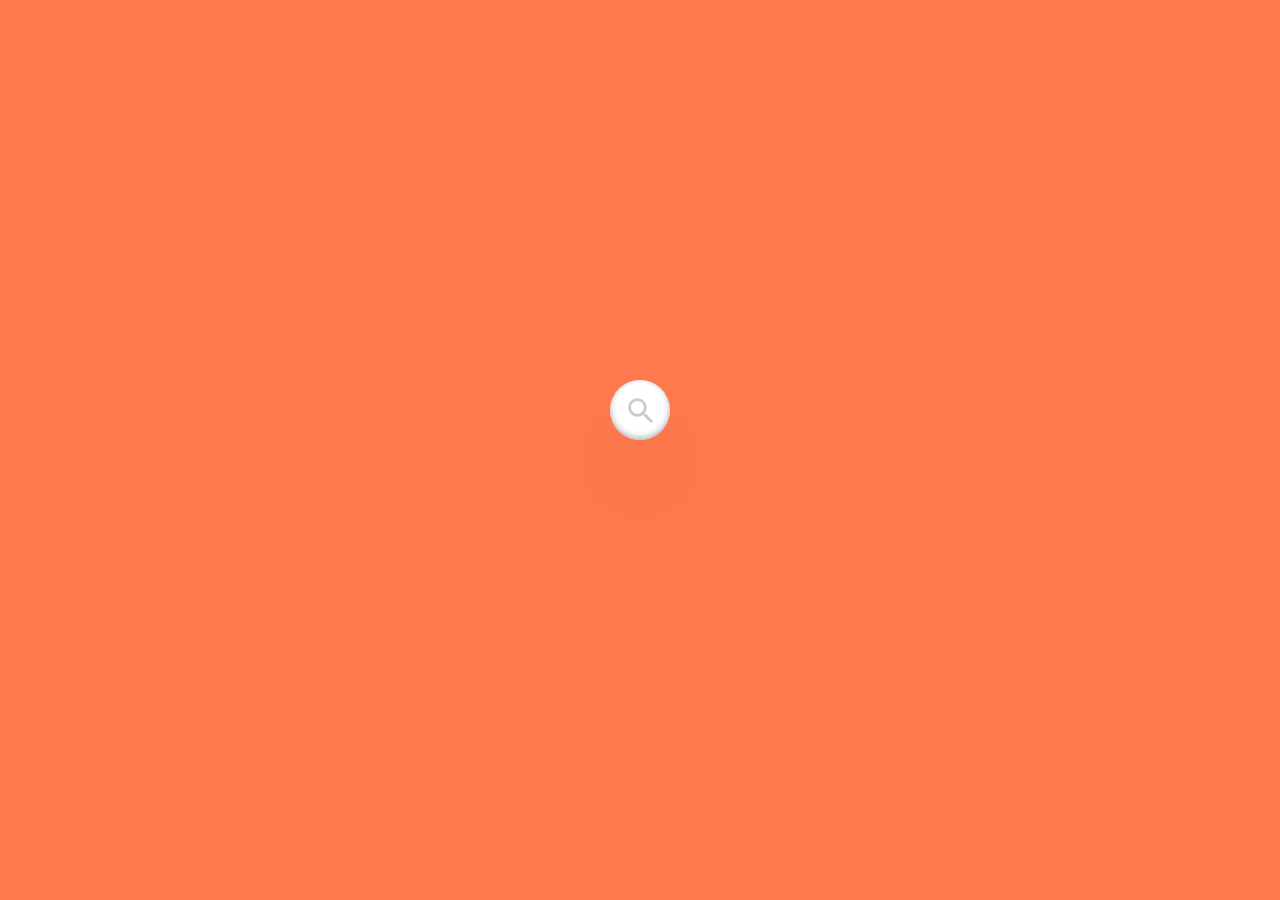
<file: pages/search.html>
<html>
  <head>
    <meta http-equiv="Content-Type" content="text/html; charset=UTF-8" />
    <meta name="viewport" content="width=device-width, initial-scale=1" />
    <meta http-equiv="X-UA-Compatible" content="IE=edge" />
    <meta name="author">


    <link href="https://fonts.googleapis.com/css?family=Poppins:300,400" rel="stylesheet" />
    <link href="../assets/css/main.css" rel="stylesheet" />
  <meta name="robots" content="noindex, follow">
</head>
  <body>
    <div class="search">
    <div class="overlay"></div>
      <form>
        <div class="inner-form">
          <div class="row class="search-form" ">
            <div class="input-field first" id="first">
              <input class="input" id="inputFocus" type="text" placeholder="Keyword" />
              <button class="clear" id="clear" onclick="window.location.href='../index.html';">
                <svg xmlns="http://www.w3.org/2000/svg" width="24" height="24" viewBox="0 0 24 24">
                  <path d="M19 6.41L17.59 5 12 10.59 6.41 5 5 6.41 10.59 12 5 17.59 6.41 19 12 13.41 17.59 19 19 17.59 13.41 12z"></path>
                </svg>
              </button>
            </div>
          </div>
        </div>
      </form>
    </div>
</div>
    <script>
      var btnDelete = document.getElementById('clear');
      var inputFocus = document.getElementById('inputFocus');
      //- btnDelete.on('click', function(e) {
      //-   e.preventDefault();
      //-   inputFocus.classList.add('isFocus')
      //- })
      //- inputFocus.addEventListener('click', function() {
      //-   this.classList.add('isFocus')
      //- })
      btnDelete.addEventListener('click', function(e)
      {
        e.preventDefault();
        inputFocus.value = ''
      })
      document.addEventListener('click', function(e)
      {
        if (document.getElementById('first').contains(e.target))
        {
          inputFocus.classList.add('isFocus')
        }
        else
        {
         
          inputFocus.classList.remove('isFocus')
        }
      });

    </script>
  <!-- Global site tag (gtag.js) - Google Analytics -->
<script async src="https://www.googletagmanager.com/gtag/js?id=UA-23581568-13"></script>
<script>
  window.dataLayer = window.dataLayer || [];
  function gtag(){dataLayer.push(arguments);}
  gtag('js', new Date());

  gtag('config', 'UA-23581568-13');
</script>
</body>
</html>
</file>
<file: assets/css/style.css>
@import url('https://fonts.googleapis.com/css2?family=Monoton&family=Montserrat:ital,wght@0,100..900;1,100..900&family=Noto+Sans+JP:wght@100..900&family=Playfair+Display:ital,wght@0,400..900;1,400..900&family=Playwrite+AU+SA:wght@100..400&display=swap');
 

* {
    margin: 0;
    padding: 0;
    box-sizing: border-box;
    font-family: 'Poppins', sans-serif;
}
body {
    font-family: 'Poppins', sans-serif;
    background-color: #ffffff;
}

.container-fluid{
    overflow-x: hidden;
    width: 100vw;
    
}

/* DND */

.title {
    color: #FE5619 !important;
    font-size: 3rem;
    font-weight: 700;
    margin-bottom: 20px;
    position: relative;
    z-index: 1;
}

.read-more-btn, .btn-submit, .btn-purchase, .carousel-btn, .purchase-btn {
    background-color: #FE5619 !important;
    border: 2px solid transparent !important;
    border-radius: 4px !important;
    cursor: pointer !important;
    display: inline-flex !important;
    align-items: center !important;
    justify-content: space-between !important;
    padding: 12px 25px !important;
    color: #ffffff !important;
    text-transform: uppercase !important;
    transition: all 0.3s ease !important;
    text-decoration: none !important;
    font-weight: 600 !important;
    font-size: 14px !important;
    width: fit-content !important;
}

.btn-purchase img, .btn-submit img, .carousel-btn img, .purchase-btn img {
    width: 20px !important;
    height: 20px !important;
    filter: brightness(0) invert(1) !important;
    transition: transform 0.3s ease !important;
    margin-left: 10px !important;
}

.btn-purchase:hover,
.purchase-btn:hover,
.btn-submit:hover,
.carousel-btn:hover,
.read-more-btn:hover,
.carousel-btn img:hover {
    border-color: #ffffff !important;
    color: #ffffff !important;
}

/* header NavBar */

.headerNav {
    width: 100% !important;
    background-color: #ffffff;
    padding: 12px 0;
    border-bottom: 1px solid #eee;
}

.primaryLogo{
    position: fixed;
    top: 0;
    z-index: 99;
    height: 20vh!important;
}

.contact {
    margin: 0;
    display: flex;
    justify-content: flex-start;
    align-items: center;
}
.headerNav a {
    color: #666666;
    margin: 0 15px;
    text-decoration: none;
    font-size: 0.9rem;
    display: inline-flex;
    align-items: center;
    gap: 5px;
}
.headerNav a:hover {
    color: #FE5619;
    text-decoration: none;
}
.headerNav img {
    margin-right: 5px;
    z-index: 999;
}
.socialLinks {
    margin: 0;
    display: flex;
    justify-content: flex-end;
    align-items: center;
    gap: 12px;
    padding-right: 15px;
    margin-right: 10%;
}
.socialLinks a {
    border: 0.5px solid rgba(211, 211, 211, 0.705) ;
    color: rgb(0, 0, 0);
    margin: 0;
    font-size: 1.2rem;
    text-decoration: none;
    background-color: #f5f5f5;
    width: 30px;
    height: 30px;
    border-radius: 50%;
    display: flex;
    align-items: center;
    justify-content: center;
    transition: all 0.3s ease;
    position: relative;
    box-shadow: rgba(0, 0, 0, 0.15) 1.95px 1.95px 2.6px;
}
.socialLinks a img {
    width: 13px;
    height: 13px;
    margin: 3%;
    transition: transform 0.3s ease;
}
.socialLinks a:hover {
    background-color: #FE5619;
}
.socialLinks a:hover img {
    transform: scale(1.1);
    filter: brightness(0) invert(1);
}

.secondaryLogo {   
    display: none !important;
    height: 50% !important;
    width: 100%;
    transform: scale(0.8);
}


@media (max-width: 576px) and (max-width:830px) {
    .primaryLogo {
        display: none;
    }
    .secondaryLogo {
        display: block !important;
    }
    
    .headerNav {
        text-align: center;
    }
    
    .contact {
        margin: 0 auto;
        justify-content: center !important;
        padding: 10px 0;
    }
    
    .socialLinks {
        margin: 10px auto;
        justify-content: center !important;
        padding-right: 0;
    }
}

@media (max-width: 576px) {
    .headerNav a {
        font-size: 0.8rem;
        margin: 0 8px;
    }
    
    .contact {
        flex-wrap: wrap;
        gap: 10px;
    }
    
    .socialLinks {
        margin-right: 0;
    }
}

 /* Primary Navbar */

.navbar {
    background-color: #E9DBC8 !important;
    height: 8.5vh;
    overflow: hidden;
}

.navbar-nav .nav-link {
    height: 100%;
    margin: 0;
    padding: 1.2rem !important;
    color: rgb(0, 0, 0) !important;
    font-size: 0.8rem;
    font-weight: 500;
    text-transform: uppercase;
} 

/*  Change Navbar run */

.navbar-change {
    background-color: #FE5619 !important;
    position: fixed !important;
    top: 0;
    left: 0;
    width: 100%;
    overflow: hidden;
    z-index: 9995;
    transition: background-color 0.3s ease-in-out;
    box-shadow: rgba(190, 190, 190, 0.3) 0px 19px 38px, rgba(0, 0, 0, 0.22) 0px 15px 12px;
}

.navbar-change .primaryLogo {
    display: none;
}

.navbar-change .secondaryLogo {
    display: block !important;
    z-index: 9999;
}

.navbar-change .navbar-nav .nav-link {
    color: white !important;
}

.navbar-change .navbar-nav .nav-link img {
    filter: brightness(0) invert(1);
}

.navbar-change .nav-item a:hover {
    background: #4444443f !important;
}

.navbar-change .navbar-nav .search:hover {
    background: transparent !important;
}


@media (max-width: 991px) {
    .navbar-nav {
        display: flex;
        align-items: center;
        justify-content: center;
        width: 100%;
        padding: 1rem 0;
    }

    .navbar-nav .nav-link {
        text-align: center;
        display: flex;
        align-items: center;
        justify-content: center;
        padding: 15px 20px;
        width: 100%;
        margin: 0 auto;
    }
}
       
.navbar-nav .nav-link:hover {
    color: #ffddc1 !important;
    background: #FE5619;
    transition: all 0.3s ease;
}
.navbar-brand img {
    height: 40px;
}

.nav-link.active, .show >.nav-link {
    color: #ffffff !important;
    background: #FE5619;
}

.search:hover {
    background: none !important;
}

@media (max-width: 850px) {
    .navbar {
        height: auto;
        background-color: #FE5619 !important;
        width: 100%;
    }
    
    .navbar-nav .nav-link {
        padding: 0.8rem !important;
        font-size: 0.9rem;
        color: #ffffff !important;
        width: 90vw;
    }

    .navbar-nav .nav-link a:hover {
        background-color: rgba(0, 0, 0, 0.200);
    }

    .search img {
        display: none;
    }

    .navbar-toggler {
        box-shadow: 0 0 1px 1px #000000;
    }
}

/* @media (max-width: 830px) {
    .navbar {
        background-color: #FE5619 !important;
    }
    .navbar-brand img {
        height: 30px;
    }
    
    .navbar-nav .nav-link {
        padding: 0.6rem !important;
        font-size: 0.8rem;
        color: #ffffff !important;
        width: 90vw !important;
    }
} */

.navbar {
    display: flex;
    align-items: center;
}

.navbar-brand {
    display: flex;
    align-items: center;
    margin-right: 1rem;
}


.navbar-nav {
    display: flex;
    align-items: center;
}

/*Poster slider */

.carousel-caption {
    max-width: 100%;
    margin-left: 0;
    text-align: left !important;
    left: 15%;
    right: 15%;
    top: 50%;
    transform: translateY(-50%);
    bottom: auto;
    padding: 20px;
}

.carousel-caption h2 {
    font-size: 3rem;
    font-weight: 700;
    color: #ffffff;
    margin-bottom: 20px;
}

.carousel-caption h3 {
    font-size: 1.2rem;
    font-weight: 700;
    color: #ffffff;
    margin-bottom: 20px;
}

.carousel-caption p {
    font-size: 1rem;
    display: -webkit-box;
    -webkit-line-clamp: 3;
    line-clamp: 3;
    -webkit-box-orient: vertical;
    overflow: hidden;
}

.slider{
    height: 100vh;
}

.carousel-item img {
    width: 100%;
    height: 100vh;
    object-fit: cover;
    object-position: center;
}

.carousel-controls {
    position: absolute;
    width: 100%;
    top: 50%;
    transform: translateY(-50%);
    z-index: 10;
    pointer-events: none;
}

.carousel-control-prev,
.carousel-control-next {
    position: absolute;
    object-fit: contain;
    width: 2% !important;
    height: 45px;
    background: transparent;
    border: 2px solid rgba(254, 86, 25, 0.3);
    border-radius: 50%;
    opacity: 1;
    pointer-events: auto;
    top: 50% !important;
}

.carousel-control-prev {
    left: 0;
}

.carousel-control-next {
    right: 0;
}

.carousel-control-prev-icon,
.carousel-control-next-icon {
    width:50px;
    height: 100%;
    display: flex;
    align-items: center;
    justify-content: center;
}

@media (max-width: 830px) {

    .carousel-caption{
        left: -20%;
        top: 50%;
        text-align: center !important;
        display: block !important;
    }

    .carousel-item img{
        height: 70vh;
    }
    .carousel-btn {
        padding: 10px 20px;
        min-width: 160px;
        font-size: 13px;
    }
    
    .carousel-btn img {
        width: 16px;
        height: 16px;
    }

    .carousel-control-prev,
    .carousel-control-next {
    width: 10% !important;
}
}
@media (max-width: 576px) {
    .carousel-btn {
        padding: 8px 16px;
        min-width: 140px;
        font-size: 12px;
    }
    
    .carousel-btn img {
        width: 14px;
        height: 14px;
    }
}

.carousel-btn svg {
    width: 20px;
    height: 20px;
    fill: #ffffff;
}

@media (min-width: 768px) {
    .carousel-caption {
        max-width: 48.5%;
        margin-left: -10%;
    }
}

@media (max-width: 768px) {
    .carousel-caption {
        display: block !important;
        border-radius: 8px;
    }
    
    .carousel-caption h2 {
        font-size: 1.5rem;
    }
    
    .carousel-caption h3 {
        font-size: 1rem;
    }
    
    .carousel-caption p {
        font-size: 0.8rem;
    }
    
    .carousel-btn {
        padding: 8px 16px;
        min-width: 140px;
        font-size: 0.8rem;
    }
    
    .carousel-btn img {
        width: 16px;
        height: 16px;
    }
}

@media (max-width: 575.98px) {
    .carousel-caption {
        left: 10%;
        right: 10%;
    }
    
    .carousel-caption h2 {
        font-size: 1.25rem;
    }
    
    .carousel-control-prev-icon,
    .carousel-control-next-icon {
        transform: none;
    }
}

/* cards */

.feature-card {
    border-radius: 12px;
    text-align: center;
    padding: 30px;
    transition: all 0.3s ease-in-out;
    box-sizing: border-box !important;
    transform: translateY(-60%);
    background-color: rgb(255, 255, 255);
    cursor: pointer;
}

.feature-card:hover {
    background-color: #FE5619;
    border: #E9DBC8 solid 2px;
}

.feature-card:hover h4,
.feature-card:hover p,
.feature-card:hover img {
    color: #ffffff;
    filter: brightness(0) invert(1);
}

.feature-card img {
    height: 80px;
    width: auto;
    margin-bottom: 20px;
    object-fit: contain;
    max-width: 100%;
}

.feature-card h4 {
    color: rgba(22, 22, 22, 0.897);
    font-weight: 600;
    transition: all 0.3s ease-in-out;
}

.feature-card p {
    color: #181818b6;
    transition: all 0.3s ease-in-out;
}
       
.monoton-regular {
    font-family: "Monoton", serif;
    font-weight: 400;
    font-style: normal;
}

.services-section {
    height: fit-content;
    text-align: center;
    padding: 100px 0;
    padding-top: 0;
    position: relative;
    margin-top: -3%;
    margin-bottom: -3%;
}

.services-section .bg-text {
    font-size: 100px;
    font-weight: 400;
    color: rgba(0, 0, 0, 0.1);
    text-transform: uppercase;
    position: absolute;
    width: 100%;
    top: 3%;
    left: 50%;
    transform: translate(-50%, -50%);
    z-index: 0;
    text-align: center;
    white-space: nowrap;
    font-family: "Monoton", serif;
    opacity: 0.4;
}

.services-section .description {
    color: #555;
    max-width: 600px;
    margin: 0 auto;
    position: relative;
    z-index: 1;
}

/* service card */

.service-card {
    text-align: center;
    padding: 20px;
    border: 1px solid #f1f1f1;
    border-radius: 10px;
    box-shadow: 0 2px 4px rgba(0, 0, 0, 0.1);
    transition: transform 0.3s ease, box-shadow 0.3s ease;
}

.service-card h5 {
    font-size: 18px;
    margin-bottom: 10px;
    font-weight: bold;
}

.service-card p {
    font-size: 14px;
    color: #666;
}

@media (max-width: 768px) {
    .services-section .bg-text {
        font-size: 3rem;
    }

    .services-section h2 {
        font-size: 2rem;
    }
}

/* Purchase service */

.service-section {
    position: relative;
    z-index: 1;
    padding:5%;
  }
  
  .service-section::before {
    content: "";
    position: absolute;
    top: 0;
    left: 0;
    width: 100%;
    height: 100%;
    background: url(https://gloxy-react.envytheme.com/static/cta-bg-img-29454ae41b8cfd8c32d30d912b2e4f07.jpg) no-repeat center !important;
    /* background-color: #E9DBC8 ; */
    opacity: 0.5; 
    z-index: -1; 
    pointer-events: none; 
  }
  
.service-content {
    display: flex;
    align-items: center;
    justify-content: space-between;
}
.service-text {
    max-width: 500px;
}
.service-text h2 {
    font-size: 2rem;
    font-weight: bold;
}
.service-text p {
    color: #6c757d;
    margin: 20px 0;
}

.service-image{
    display: flex;
    justify-content: center;
    align-items: center;
}

.service-image img {
    max-width: 70%;
    height: auto;
}
@media (max-width: 768px) {
    .service-content {
        flex-direction: column;
        text-align: center;
    }
    .service-text {
        margin-bottom: 20px;
    }
}

/* Our Work */

.work-section {
    margin-top: 10%;
    text-align: center;
}

/* work gallery */

.work-gallery-container {
    max-width: 1150px;
    margin: 0 auto;
    padding: 30px 15px;
}

.work-gallery-row {
    display: flex;
    flex-wrap: wrap;
    gap: 20px;
    justify-content: space-between;
}

.work-gallery-item {
    position: relative;
    overflow: hidden;
    width: calc(33.333% - 20px); 
    flex-grow: 1;
    flex-shrink: 0;
}

.work-gallery-item img {
    width: 100%;
    height: auto;
    transition: transform 0.3s ease;
}

.work-gallery-item:hover img {
    transform: scale(1.1);
}

.work-gallery-overlay {
    position: absolute;
    top: 0;
    left: 0;
    right: 0;
    bottom: 0;
    background: rgba(255, 86, 34, 0.911);
    opacity: 0;
    transition: opacity 0.3s ease;
    z-index: 1;
    display: flex;
    flex-direction: column;
    align-items: center;
    justify-content: center;
    text-align: center;
    margin: 2%;
}

.work-gallery-item:hover .work-gallery-overlay {
    opacity: 1;
}

.work-gallery-overlay img {
    transition: all 0.3s ease;
    margin-top: 5%;
    height: 10%;
    background-color: white;
    width: fit-content;
    padding: 0.5rem;
    border-radius: 50%;
}

.work-gallery-overlay h5 {
    font-size: 1.5rem;
    color: white;
    margin: 0;
    font-weight: 600;
}

@media (max-width: 768px) {
    .work-gallery-item {
        width: calc(50% - 15px); 
    }
}

@media (max-width: 576px) {
    .work-gallery-item {
        width: 100%; 
    }
}

/* about us */

.business-section {
    margin-top: 10% !important;
    padding: 1% 0;
}
.business-text {
    padding: 20px;
    line-height: 1.8rem;
}
.business-text h2 {
    font-weight: bold;
    font-size: 1.8rem;
}
.business-text p {
    color: #555;
}
.business-image img {
    width: 95%;
    height: auto; 
}

/* Team Section */

.team-section {
    margin-top: 7% !important;
    padding: 100px 0;
    position: relative;
    margin: 0 100px;
}


.team-section p {
    text-align: center;
    max-width: 700px;
    margin: 0 auto 50px;
    color: #666;
}

.team-box {
    position: relative;
    overflow: hidden;
    box-shadow: 0 4px 15px rgba(0, 0, 0, 0.1);
    transition: all 0.3s ease;
    width: 100%;
    background: #fff;
    margin-bottom: 20px;
}

.team-box img {
    width: 100%;
    height: auto;
    transition: all 0.3s ease;
}

.team-box .overlay {
    position: absolute;
    bottom: 0;
    left: 0;
    right: 0;
    height: 40%;
    background: linear-gradient(to top, rgba(0, 0, 0, 0.849), transparent);
    padding: 20px;
    transform: translateY(100%);
    transition: all 0.3s ease;
    z-index: 100;
}

.team-box:hover .overlay {
    transform: translateY(0);
}

.team-box .overlay h3 {
    color: #ffffff;
    margin: 0;
    font-size: 2em;
    font-weight: 600;
    text-align: center;
    text-shadow: #FE5619 2px 2px 1px ;
}

.team-box .overlay p {
    color: #fff;
    margin: 5px 0 15px;
    font-size: 1.2rem;
    text-shadow: #FE5619 1px 1px 1px ;
}

.social-icons {
    display: flex;
    justify-content: center;
    gap: 15px;
}

.social-icons i {
    color: #fff;
    font-size: 1.2rem;
    transition: all 0.3s ease;
}

.social-icons i:hover {
    transform: scale(1.3);
    color: #FE5619;
}

.carousel-indicators button {
    width: 12px;
    height: 12px;
    background-color: rgb(48, 48, 48) !important;
    border-radius: 50px;
    border: none;
    margin: 0 5px;
    transition: background-color 0.3s ease, transform 0.3s ease;
}

.carousel-indicators button.active {
    background-color: #FE5619 !important;
    transform: scale(1.2);
}

.carousel-indicators button:hover {
    background-color: #fe5619ce;
    transform: scale(1.1);
}

.carousel-indicators{
    transform: translateY(50px);
}


@media (max-width: 991px) {
    .team-box {
        max-width: 250px;
    }
}

@media (max-width: 767px) {
    .team-box {
        max-width: 100%;
    }
    
    .swiper-slide {
        flex-direction: column;
    }
    
    .team-section h2 {
        font-size: 2rem;
    }
}

/* video-section */

.video-section {
    position: relative;
    height: 100vh;
    background: url('https://gloxy-react.envytheme.com/static/video-bg-8f7f0fa6d7c32a651bd145ae46ee79c0.jpg') center/cover;
    display: flex;
    justify-content: center;
    align-items: center;
    text-align: center;
    color: white;
}

.video-section .overlay {
    position: absolute;
    top: 0;
    left: 0;
    width: 100%;
    height: 100%;
    background: rgba(255, 87, 34, 0.8);
}

.video-section .content {
    position: relative;
    z-index: 1;
    display: flex;
    flex-direction: column;
    align-items: center;
    justify-content: center;
    height: 100%;
}

.play-button {
    background: #fff;
    border: none;
    border-radius: 50%;
    box-shadow: 0 0 1px 15px hsla(0, 0%, 100%, .4), 0 0 1px 30px hsla(0, 0%, 100%, .1), 0 0 1px 45px hsla(0, 0%, 100%, .1);
    height: 80px;
    width: 80px;
    z-index: 1;
    display: flex;
    justify-content: center;
    align-items: center;
    transition: box-shadow 0.4s cubic-bezier(.2, 0, .7, 1), transform 0.3s cubic-bezier(.2, 0, .7, 1);
    margin-bottom: 8%;
}

.play-button i {
    color: #FE5619;
    transform: scale(2.3);
    margin: 0 auto;
}

.play-button:hover {
    background: rgb(255, 255, 255);
    transform: scale(1.1);
    box-shadow: rgba(50, 50, 93, 0.25) 0px 50px 100px -20px, rgba(0, 0, 0, 0.3) 0px 30px 60px -30px, rgba(10, 37, 64, 0.35) 0px -2px 6px 0px inset;
}

.video-section h2 {
    font-size: 3rem;
    font-weight: bold;
    margin-top: 50px;
}

.video-section p {
    font-size: 1.4rem;
    max-width: 600px;
    margin: 20px auto;
}

.popup-video {
    position: fixed;
    top: 50%;
    left: 50%;
    transform: translate(-50%, -50%);
    width: 80%;
    max-width: 800px;
    background: black;
    padding: 15px;
    border-radius: 10px;
    display: none;
    box-shadow: 0 4px 10px rgba(0, 0, 0, 0.3);
    z-index: 1000;
    box-shadow: rgba(255, 255, 255, 0.16) 0px 3px 6px, rgba(255, 255, 255, 0.23) 0px 3px 6px;
}

.popup-video iframe {
    width: 100%;
    height: 450px;
}

.close-btn { 
    transform: scale(3);
    position: absolute;
    height: 18px;
    width: 18px;
    top: 0px;
    right: 0;
    display: flex;
    justify-content: center;
    align-items: center;
    right: -50px;
    font-size: 24px;
    color: rgba(0, 0, 0, 0.788);
    cursor: pointer;
    background: #ffffff;
    border-radius: 50px;
    box-shadow: rgba(50, 50, 93, 0.25) 0px 50px 100px -20px, rgba(0, 0, 0, 0.3) 0px 30px 60px -30px, rgba(10, 37, 64, 0.35) 0px -2px 6px 0px inset;
    opacity: 0.8;
}

@media (max-width: 768px) {
    .video-section h2 {
        font-size: 1.5rem;
    }

    .video-section p {
        font-size: 0.9rem;
    }

    .play-button {
        width: 80px;
        height: 80px;
    }

    .close-btn{
        right: 0px;
    }

    .play-button i {
        font-size: 15px;
    }
}

@media (max-width: 576px) {
    .video-section h2 {
        font-size: 1.25rem;
    }

    .video-section p {
        font-size: 0.8rem;
    }
    .close-btn{
        right: 0px;
    }

    .play-button i {
        font-size: 15px;
    }
}

/* Pricing */

.pricing-section {
    margin-top: 10%;
    padding: 50px 0;
    min-height: 100vh;
    display: flex;
    flex-direction: column;
    align-items: center;
}

.pricing-container {
    perspective: 1000px;
    padding: 20px;
}

.pricing-toggle {
    margin-bottom: 8% !important;
    background: #fff;
    display: inline-flex;
    padding:0 10px;
}

.btn-toggle {
    border: none;
    margin: 0 5px;
    padding: 12px 35px;
    border-radius: 25px;
    font-weight: 600;
    font-size: 14px;
    background: transparent;
    transition: all 0.4s ease;
    position: relative;
    overflow: hidden;
    background: #9190906b;
    color: #FE5619;
}

.btn-toggle::before {
    content: '';
    position: absolute;
    top: 50%;
    left: 50%;
    width: 0;
    height: 0;
    background: #FE5619;
    border-radius: 50%;
    transform: translate(-50%, -50%);
    transition: all 0.4s ease, height 0.4s ease;
    z-index: -1;
}

.btn-toggle:hover::before {
    width: 200px;
    height: 200px;
}

.btn-toggle.active {
    background: #FE5619;
    color: #fff;
    box-shadow: rgba(0, 0, 0, 0.19) 0px 10px 20px, rgba(0, 0, 0, 0.23) 0px 6px 6px;
}

.row.pricing-cards {
    transition: all 0.5s ease;
}

.pricing-card {
    border: none;
    padding: 40px 20px;
    border-radius: 15px;
    background: #fff;
    transition: all 0.4s cubic-bezier(0.4, 0, 0.2, 1);
    position: relative;
    overflow: hidden;
    transform-origin: center;
    box-shadow: 0 5px 15px rgba(0, 0, 0, 0.1);
    cursor: pointer;
}

.card-title{
    margin-top: 10%;
    margin-bottom: 0;
    font-family: 'Poppins', sans-serif;
    font-size: 1.8rem !important;
    font-weight: 700;
   text-shadow: 0px 0px 2px #FE5619;
}

.card-text{
    font-family: 'Poppins', sans-serif;
    font-size: 1rem !important;
    font-weight: 400;
    text-shadow: 0px 0px 1px #FE5619;
}
.pricing-card.featured {
    transform: translateY(-30px) scale(1.05);
    box-shadow: 0 30px 60px rgba(254, 86, 25, 0.2);
    z-index: 2;
    border: 2px solid #FE5619;
    box-shadow: rgba(50, 50, 93, 0.25) 0px 50px 100px -20px, rgba(0, 0, 0, 0.3) 0px 30px 60px -30px, rgba(10, 37, 64, 0.35) 0px -2px 6px 0px inset;
}

/* Other cards style when featured card is present */
.pricing-card.featured ~ .pricing-card {
    transform: scale(0.95) translateY(10px);
    opacity: 0.8;
}

.pricing-card.featured::before {
    content: "Featured";
    position: absolute;
    top: 20px;
    left: -35px;
    background: linear-gradient(45deg, #FE5619, #ff7043);
    color: #fff;
    padding: 8px 40px;
    transform: rotate(-45deg);
    font-size: 13px;
    font-weight: 600;
    letter-spacing: 1px;
    box-shadow: rgba(50, 50, 93, 0.25) 0px 50px 100px -20px, rgba(0, 0, 0, 0.3) 0px 30px 60px -30px, rgba(10, 37, 64, 0.35) 0px -2px 6px 0px inset;
    z-index: 1;
}

.pricing-card:not(.featured):hover {
    transform: translateY(-10px) scale(1.02);
    box-shadow: 0 15px 30px rgba(0, 0, 0, 0.15);
    opacity: 1;
}

/* Price Style */
.price {
    font-size: 48px;
    font-weight: 800;
    color: #FE5619;
    margin: 30px 0;
    position: relative;
    display: inline-flex;
    align-items: start;
}

.price::before {
    content: '₹';
    font-size: 24px;
    position: relative;
    top: 5px;
    margin-right: 5px;
}

.list-unstyled li {
    padding: 15px 0;
    color: #666;
    border-bottom: 1px solid rgba(0, 0, 0, 0.08);
    transition: all 0.3s ease;
    position: relative;
    display: flex;
    align-items: center;
}

.list-unstyled li::before {
    content: '';
    width: 20px;
    height: 20px;
    margin-right: 12px;
    position: relative;
    display: flex;
    align-items: center;
    justify-content: center;
}

.checkmark {
    width: 20px;
    height: 20px;
    position: absolute;
    left: 0;
    opacity: 0;
    stroke: #FE5619;
    stroke-width: 2;
    stroke-linecap: round;
    stroke-linejoin: round;
    stroke-dasharray: 22;
    stroke-dashoffset: 22;
    transform: scale(0.8);
}

.pricing-card.clicked .checkmark {
    animation: drawCheck 0.5s ease forwards;
}

@keyframes drawCheck {
    0% {
        opacity: 1;
        stroke-dashoffset: 22;
        transform: scale(0.8);
    }
    50% {
        opacity: 1;
        stroke-dashoffset: 0;
        transform: scale(1.2);
    }
    100% {
        opacity: 1;
        stroke-dashoffset: 0;
        transform: scale(1);
    }
}

.pricing-card.clicked {
    transform: translateY(-30px) scale(1.05);
    box-shadow: 0 30px 60px rgba(254, 86, 25, 0.2);
    z-index: 3;
    border: 2px solid #FE5619;
}

.pricing-card.unclicked {
    transform: scale(0.95) translateY(10px);
    opacity: 0.7;
}


@media (max-width: 991px) {
    .pricing-card.featured {
        transform: translateY(-20px) scale(1.03);
    }
    
    .pricing-card.featured ~ .card {
        transform: scale(0.98);
        opacity: 0.9;
    }
}

@media (max-width: 576px) {
    .pricing-card.featured {
        transform: translateY(-15px) scale(1.02);
    }
    
    .pricing-card.featured ~ .card {
        transform: scale(1);
        opacity: 1;
    }
}

@media (max-width: 830px) and (min-width: 576px) {
    .pricing-card.featured {
        transform: translateY(-15px) scale(1.02);
    }
    
    .pricing-card.featured ~ .card {
        transform: scale(1);
        opacity: 1;
    }

    .pricing-card .card-title  {
        font-size: 1rem !important;
    }

    .pricing-card .price{
        font-size: 1.5rem;
    }

}

/* Counter Section */

.counter-section {
    background: #f8f9fa;
    padding: 80px 0;
}

.counter-box {
    background: #fff;
    padding: 40px 20px;
    border-radius: 10px;
    box-shadow: 0 5px 20px rgba(0, 0, 0, 0.05);
    transition: all 0.3s ease;
}

/* feature expansion.....
 .counter-box:hover {
    transform: translateY(-10px);
    box-shadow: rgba(0, 0, 0, 0.3) 0px 19px 38px, rgba(0, 0, 0, 0.22) 0px 15px 12px;
} */

.counter-icon {
    margin-bottom: 20px;
}

.counter-icon img {
    width: 80px;
    height: 80px;
    filter: invert(45%) sepia(83%) saturate(2637%) hue-rotate(346deg) brightness(101%) contrast(101%);
}

.modSvg1{
    transform: scale(1.8);
}

.modSvg2{
    transform: scale(1.5);
}

.counter-box h2 {
    font-size: 42px ;
    font-weight: 700;
    color: #333;
    margin-bottom: 10px;
}

.counter-box p {
    font-size: 1.2rem;
    color: #666;
    margin: 0;
}

@media (max-width: 768px) {
    .counter-box {
        margin-bottom: 30px;
    }
    
    .counter-box h2 {
        font-size: 36px;
    }
    
    .counter-box p {
        font-size: 14px;
    }
}

.client-img {
    width: 80px;
    height: 80px;
    border-radius: 50%;
    object-fit: cover;
    margin-bottom: 15px;
    border: 3px solid rgba(254, 86, 25, 0.1);
}

.testimonial-content {
    max-width: 800px;
    margin: 0 auto;
    text-align: center;
    padding: 40px 20px;
    opacity: 0;
    transition: opacity 0.3s ease;
}

.testimonial-content {
    opacity: 1;
}


.carousel-item {
    transition: transform .6s ease-in-out;
}


@media (max-width: 768px) {
    .client-img {
        width: 70px;
        height: 70px;
        border-width: 2px;
    }
}

@media (max-width: 576px) {
    .client-img {
        width: 60px;
        height: 60px;
    }
}

.carousel-controls {
    position: absolute;
    width: 100%;
    top: 50%;
    transform: translateY(-50%);
    z-index: 10;
    pointer-events: none;
}

.carousel-control-prev-new,
.carousel-control-next-new {
    position: absolute;
    width: 35px;
    height: 45px;
    background: transparent;
    border: 2px solid rgba(254, 86, 25, 0.3);
    border-radius: 50%;
    opacity: 1;
    pointer-events: auto;
}

.carousel-control-prev-new {
    left: 0;
}

.carousel-control-next-new {
    right: 0;
}

.prev-icon,
.next-icon {
    width:50px;
    height: 100%;
    display: flex;
    align-items: center;
    justify-content: center;
}

.prev-icon i,
.next-icon i {
    color: #FE5619;
    font-size: 20px;
}

/* Quote Icon */
.quote-icon {
    color: #FE5619;
    font-size: 50px;
    margin-bottom: 30px;
    opacity: 0.9;
    transform: rotate(180deg);
}

/* Testimonial Content */
.testimonial-text {
    font-size: 18px;
    line-height: 1.8;
    color: #666;
    margin-bottom: 30px;
    font-style: italic;
    padding: 0 50px;
}

.client-info {
    display: flex;
    flex-direction: column;
    align-items: center;
    gap: 12px;
}

.client-img {
    width: 100px !important;
    height: 100px !important;
    border-radius: 50%;
    object-fit: cover;
    margin-bottom: 15px;
    border: 3px solid rgba(254, 86, 25, 0.15);
    padding: 3px;
}

.client-info h4 {
    color: #FE5619;
    font-size: 22px;
    margin: 0;
    font-weight: 600;
    letter-spacing: 0.5px;
}

.client-info p {
    color: #666;
    font-size: 15px;
    margin: 0;
    font-weight: 500;
    text-transform: capitalize;
    letter-spacing: 1px;
}


@media (max-width: 992px) {
    .quote-icon {
        font-size: 55px;
    }
    
    .client-info h4 {
        font-size: 20px;
    }
}

@media (max-width: 768px) {
    .carousel-control-prev-new,
    .carousel-control-next-new {
        width: 30px;
        height: 40px;
    }

    .prev-icon i,
    .next-icon i {
        font-size: 18px;
    }

    .quote-icon {
        font-size: 45px;
    }

    .testimonial-text {
        font-size: 16px;
        padding: 0 40px;
    }

    .client-img {
        width: 75px;
        height: 75px;
    }
}

@media (max-width: 576px) {
    .carousel-control-prev-new,
    .carousel-control-next-new {
        width: 28px;
        height: 38px;
    }

    .quote-icon {
        font-size: 40px;
    }

    .testimonial-text {
        padding: 0 30px;
        font-size: 15px;
    }

    .client-img {
        width: 70px;
        height: 70px;
    }

    .client-info h4 {
        font-size: 18px;
    }

    .client-info p {
        font-size: 13px;
    }
}

/* FAQs */

.faq-container{
    background: #f8f9fa;
    padding: 80px 0;
}

.question-section {
    background-color: #FE5619;
    color: white;
    padding: 50px 30px;
    text-align: center;
    display: flex;
    flex-direction: column;
    align-items: center;
    justify-content: center;
    width: 100%;
    height: fit-content;
    border-radius: 8px;
    box-shadow: 0 4px 6px rgba(0, 0, 0, 0.1);
}

.question-section h2 {
    font-size: 24px;
    margin-bottom: 20px;
    font-weight: 600;
}

.email-icon {
    width: 80px;
    height: 80px;
    background-color: rgba(255, 255, 255, 0.233);
    border-radius: 50%;
    display: flex;
    align-items: center;
    justify-content: center;
    margin: 20px auto;
    transition: all 0.3s ease;
    cursor: pointer;
    padding: 0;
    margin: 0;
}
.email-wrapper {
    position: relative;
    width: 100px;
    height: 100px;
    display: flex;
    align-items: center;
    justify-content: center;
}

.email-wrapper::before {
    content: "";
    position: absolute;
    width: 100%;
    height: 100%;
    border-radius: 50%;
    border: 3px solid white;
    transition: transform 0.3s ease, opacity 0.3s ease;
    opacity: 0; 
}

.email-icon {
    width: 80px;
    height: 80px;
    background-color: rgba(255, 255, 255, 0.233);
    border-radius: 50%;
    display: flex;
    align-items: center;
    justify-content: center;
    cursor: pointer;
    transition: background 0.3s ease;
}

.email-icon i {
    font-size: 35px;
    color: white;
    transition: color 0.3s ease;
}

.email-wrapper:hover::before {
    transform: scale(1.1);
    opacity: 1;
}

.email-wrapper:hover .email-icon {
    background-color: white;
}

.email-wrapper:hover .email-icon i {
    color: #FE5619;
}

.question-section p {
    font-size: 1rem;
    line-height: 1.6;
    margin-top: 20px;
}

.question-section h2 {
    font-size: 1.5rem;
    line-height: 1.6;
    margin-top: 20px;
}
 
/* Accordion */

.accordion-item {
    border: none;
    margin-bottom: 15px;
    border-radius: 6px !important;
}

.accordion-button {
    background-color: #f8f9fa;
    border: none;
    padding: 20px 25px;
    font-weight: 500;
    color: #333;
    font-size: 16px;
    transition: all 0.3s ease;
    position: relative;
}

.accordion-button:not(.collapsed) {
    background-color: #FE5619;
    color: white;
    box-shadow: none;
}

.accordion-button::after {
    display: none;
}

.accordion-button i {
    margin-right: 15px;
    transition: transform 0.3s ease;
    font-size: 14px;
}

.accordion-button:not(.collapsed) i {
    transform: rotate(90deg);
    color: white;
}

.accordion-button:hover {
    background-color: #FE5619;
    color: white;
}

.accordion-button:hover i {
    color: white;
}

.accordion-body {
    padding: 20px 25px;
    background-color: #f8f9fa;
    color: #666;
    font-size: 15px;
    line-height: 1.6;
    border-top: 1px solid rgba(0,0,0,0.1);
}

.accordion-button:focus {
    box-shadow: none;
    border-color: transparent;
}

.accordion-button:not(.collapsed)::after {
    background-image: none;
}

.accordion-item button{
    font-size: 1rem !important;
    font-weight: 600;
    color: #000000;
} 

@media (max-width: 768px) {
    .question-section {
        margin-bottom: 30px;
    }
    
    .accordion-button {
        font-size: 15px;
        padding: 15px 20px;
    }
    
    .accordion-body {
        font-size: 14px;
        padding: 15px 20px;
    }
    
    .email-icon {
        width: 70px;
        height: 70px;
    }
    
    .email-icon i {
        font-size: 28px;
    }
}

@media (max-width: 576px) {
    .question-section h2 {
        font-size: 20px;
    }
    
    .question-section p {
        font-size: 14px;
    }
    
    .accordion-button {
        font-size: 14px;
        padding: 12px 15px;
    }
}

/* Our Partners */

.partners-section {
    margin-top: 100px !important;
    text-align: center;
}

.partners-section .row {
    display: flex;
    flex-wrap: wrap;
    justify-content: space-around;
}

.img-container {
    display: flex;
    justify-content: center;
}

.img-container img {
    width: 100%;
    height: auto;
    border-radius: 10px;
}

@media (max-width: 576px) {
    .partners-section .col-6 {
        flex: 0 0 50%; 
    }
}

@media (min-width: 576px) and (max-width: 767.98px) {
    .partners-section .col-sm-4 {
        flex: 0 0 33.33%; 
    }
}

@media (min-width: 768px) and (max-width: 991.98px) {
    .partners-section .col-md-3 {
        flex: 0 0 25%; 
    }
}

@media (min-width: 992px) and (max-width: 1199.98px) {
    .partners-section .col-lg-2 {
        flex: 0 0 16.67%; 
    }
}

@media (min-width: 1200px) {
    .partners-section .col-lg-2 {
        flex: 0 0 16.67%; 
    }
}

/* Blog */

.blog-section {
    margin-top: 100px !important;
    padding: 50px 0;
    background-color: #f8f9fa;
}

.card-img-top {
    height: 200px;
    object-fit: cover;
}
.blog-card {
    border: none;
    box-shadow: 0 4px 8px rgba(0, 0, 0, 0.1);
    transition: transform 0.3s ease-in-out;
}
.blog-card:hover {
    box-shadow: rgba(254, 86, 25, 0.295) 0px 19px 38px, rgba(254, 86, 25, 0.308) 0px 12px 9px;
}

.blog-body .read-more-btn:hover {
    background-color: #0056b3;
}
.blog-body .card-body small {
    font-size: 0.9rem;
    color: #6c757d;
}

.blog-body p{
    font-size: 0.8rem;
    text-shadow: none;
    color: #333333be;
}

.blog-body h5{
    font-size: 1.1rem !important;
    color: #333333be;
    text-shadow: 0px 0px 1px #fe5619a1;
}

.blog-body img{
    margin: 0 5px;
    margin-bottom: 3px;
}
.read-more-btn{
    text-transform: capitalize !important;
}

.read-more-btn:hover {
    background-color: #000000 !important;
    color: white;
}

/* Contact */   

.contact-section {
    padding: 40px 0;
    display: flex;
    flex-direction: column;
    justify-content: center;
    align-items: center;
  }
  
  .contact-info .info-item {
    display: flex;
    align-items: center;
    margin-bottom: 20px;
  }
  
  .contact-info .icon {
    width: 50px;
    height: 50px;
    background-color: #ffffff;
    color: #FE5619;
    display: flex;
    justify-content: center;
    align-items: center;
    border-radius: 50%;
    margin-right: 15px;
    border: lightgray solid 1px;
    font-size: 20px;
    transition: transform 0.3s ease;
  }
  
  .contact-info .icon:hover {
    background-color: #FE5619;
    border: none;
    color: white;
  }

  
  .contact-info .details h5 {
    margin: 0;
    font-size: 18px;
    font-weight: bold;
    color: #FE5619;
  }
  
  .contact-info .details p {
    margin: 0;
    font-size: 14px;
    color: #666;
  }
  
  .form-control {
    background-color: #ff0000;
    border: none;
    border-radius: 8px;
    padding: 10px 15px;
    font-size: 14px;
    color: #333;
  }
  
  .form-control::placeholder {
    color: #aaa;
  }
 
  .contact-form .form-control{
    background-color: #f5f5f5;
  }

  .contact-title{
    z-index: -99;    
}

/* footer */
.footer {
    background-color: #FE5619;
    color: white;
    padding: 10px 40px;
}
.footer .container {
    display: flex;
    align-items: center;
    justify-content: space-between;
    flex-wrap: wrap;
}
.developer-info {
    margin-top: 1.5%;
    display: flex;
    justify-content: space-around;
    align-items: center;
    gap: 20px;
}
.social-links {
    text-align: right;
    flex: 1;
}
.social-links a {
    margin: 0 10px;
    display: inline-block;
}
@media (max-width: 768px) {
    .footer .container {
        flex-direction: column;
        text-align: center;
    }
    .developer-info, .social-links {
        text-align: center;
        width: 100%;
        margin-bottom: 10px;
    }
}

.social-links {
    margin: 0;
    display: flex;
    justify-content: flex-end;
    align-items: center;
    gap: 12px;
    padding-right: 15px;
    margin-right: 10%;
}
.social-links a {
    color: rgb(255, 255, 255);
    margin: 0;
    font-size: 1.2rem;
    text-decoration: none;
    background-color: #5555556e;
    width: 30px;
    height: 30px;
    border-radius: 50%;
    display: flex;
    align-items: center;
    justify-content: center;
    transition: all 0.3s ease;
    position: relative;
    border: 0.5px solid rgba(211, 211, 211, 0.384) ;
}
.social-links a img {
    width: 13px;
    height: 13px;
    margin: 3%;
    transition: transform 0.3s ease;
    filter: brightness(0) invert(1);
}
.social-links a:hover {
    background-color: #ffffff;
    border-color: #555555a8;
    box-shadow: rgba(0, 0, 0, 0.35) 0px 5px 15px;
}
.social-links a:hover img {
    transform: scale(1.1);
    filter: invert(21%) sepia(80%) saturate(1500%) hue-rotate(10deg) brightness(90%) contrast(100%);
}

@media (max-width: 768px) {
    .social-links {
        justify-content: center;
    }
}

/* toggler */

.square {
    position: fixed;
    bottom: 3%;
    right: 3%;
    border-radius: 3px;
    width: 35px;
    height: 35px;
    background-color: rgba(0, 0, 0, 0.815);
    display: flex;
    align-items: center;
    justify-content: center;
    transition: background 0.3s;
    z-index: 9990;
    opacity: 0.75;
}

.square svg {
    width:100%;
    height:100%;
    fill: white;
    transition: fill 0.3s;
}

.square:hover {
    background-color: #FE5619 !important;
    box-shadow: rgba(0, 0, 0, 0.25) 0px 54px 55px, rgba(0, 0, 0, 0.12) 0px -12px 30px, rgba(0, 0, 0, 0.12) 0px 4px 6px, rgba(0, 0, 0, 0.17) 0px 12px 13px, rgba(0, 0, 0, 0.09) 0px -3px 5px;
}
.square svg:hover {
    box-shadow: rgba(0, 0, 0, 0.404) 0px 5px 15px;
}
</file>
<file: assets/css/main.css>
html {
    line-height: 1.15;
    /* 1 */
    -ms-text-size-adjust: 100%;
    /* 2 */
    -webkit-text-size-adjust: 100%;
    /* 2 */
  }
  
  /* Sections
     ========================================================================== */
  /**
   * Remove the margin in all browsers (opinionated).
   */
  body {
    margin: 0;
  }
  
  /**
   * Add the correct display in IE 9-.
   */
  article,
  aside,
  footer,
  header,
  nav,
  section {
    display: block;
  }
  
  /**
   * Correct the font size and margin on `h1` elements within `section` and
   * `article` contexts in Chrome, Firefox, and Safari.
   */
  h1 {
    font-size: 2em;
    margin: 0.67em 0;
  }
  
  /* Grouping content
     ========================================================================== */
  /**
   * Add the correct display in IE 9-.
   * 1. Add the correct display in IE.
   */
  figcaption,
  figure,
  main {
    /* 1 */
    display: block;
  }
  
  /**
   * Add the correct margin in IE 8.
   */
  figure {
    margin: 1em 40px;
  }
  
  /**
   * 1. Add the correct box sizing in Firefox.
   * 2. Show the overflow in Edge and IE.
   */
  hr {
    box-sizing: content-box;
    /* 1 */
    height: 0;
    /* 1 */
    overflow: visible;
    /* 2 */
  }
  
  /**
   * 1. Correct the inheritance and scaling of font size in all browsers.
   * 2. Correct the odd `em` font sizing in all browsers.
   */
  pre {
    font-family: monospace, monospace;
    /* 1 */
    font-size: 1em;
    /* 2 */
  }
  
  /* Text-level semantics
     ========================================================================== */
  /**
   * 1. Remove the gray background on active links in IE 10.
   * 2. Remove gaps in links underline in iOS 8+ and Safari 8+.
   */
  a {
    background-color: transparent;
    /* 1 */
    -webkit-text-decoration-skip: objects;
    /* 2 */
  }
  
  /**
   * 1. Remove the bottom border in Chrome 57- and Firefox 39-.
   * 2. Add the correct text decoration in Chrome, Edge, IE, Opera, and Safari.
   */
  abbr[title] {
    border-bottom: none;
    /* 1 */
    text-decoration: underline;
    /* 2 */
    text-decoration: underline dotted;
    /* 2 */
  }
  
  /**
   * Prevent the duplicate application of `bolder` by the next rule in Safari 6.
   */
  b,
  strong {
    font-weight: inherit;
  }
  
  /**
   * Add the correct font weight in Chrome, Edge, and Safari.
   */
  b,
  strong {
    font-weight: bolder;
  }
  
  /**
   * 1. Correct the inheritance and scaling of font size in all browsers.
   * 2. Correct the odd `em` font sizing in all browsers.
   */
  code,
  kbd,
  samp {
    font-family: monospace, monospace;
    /* 1 */
    font-size: 1em;
    /* 2 */
  }
  
  /**
   * Add the correct font style in Android 4.3-.
   */
  dfn {
    font-style: italic;
  }
  
  /**
   * Add the correct background and color in IE 9-.
   */
  mark {
    background-color: #ff0;
    color: #000;
  }
  
  /**
   * Add the correct font size in all browsers.
   */
  small {
    font-size: 80%;
  }
  
  /**
   * Prevent `sub` and `sup` elements from affecting the line height in
   * all browsers.
   */
  sub,
  sup {
    font-size: 75%;
    line-height: 0;
    position: relative;
    vertical-align: baseline;
  }
  
  sub {
    bottom: -0.25em;
  }
  
  sup {
    top: -0.5em;
  }
  
  /* Embedded content
     ========================================================================== */
  /**
   * Add the correct display in IE 9-.
   */
  audio,
  video {
    display: inline-block;
  }
  
  /**
   * Add the correct display in iOS 4-7.
   */
  audio:not([controls]) {
    display: none;
    height: 0;
  }
  
  /**
   * Remove the border on images inside links in IE 10-.
   */
  img {
    border-style: none;
  }
  
  /**
   * Hide the overflow in IE.
   */
  svg:not(:root) {
    overflow: hidden;
  }
  
  /* Forms
     ========================================================================== */
  /**
   * 1. Change the font styles in all browsers (opinionated).
   * 2. Remove the margin in Firefox and Safari.
   */
  button,
  input,
  optgroup,
  select,
  textarea {
    font-family: sans-serif;
    /* 1 */
    font-size: 100%;
    /* 1 */
    line-height: 1.15;
    /* 1 */
    margin: 0;
    /* 2 */
  }
  
  /**
   * Show the overflow in IE.
   * 1. Show the overflow in Edge.
   */
  button,
  input {
    /* 1 */
    overflow: visible;
  }
  
  /**
   * Remove the inheritance of text transform in Edge, Firefox, and IE.
   * 1. Remove the inheritance of text transform in Firefox.
   */
  button,
  select {
    /* 1 */
    text-transform: none;
  }
  
  /**
   * 1. Prevent a WebKit bug where (2) destroys native `audio` and `video`
   *    controls in Android 4.
   * 2. Correct the inability to style clickable types in iOS and Safari.
   */
  button,
  html [type="button"],
  [type="reset"],
  [type="submit"] {
    -webkit-appearance: button;
    /* 2 */
  }
  
  /**
   * Remove the inner border and padding in Firefox.
   */
  button::-moz-focus-inner,
  [type="button"]::-moz-focus-inner,
  [type="reset"]::-moz-focus-inner,
  [type="submit"]::-moz-focus-inner {
    border-style: none;
    padding: 0;
  }
  
  /**
   * Restore the focus styles unset by the previous rule.
   */
  button:-moz-focusring,
  [type="button"]:-moz-focusring,
  [type="reset"]:-moz-focusring,
  [type="submit"]:-moz-focusring {
    outline: 1px dotted ButtonText;
  }
  
  /**
   * Correct the padding in Firefox.
   */
  fieldset {
    padding: 0.35em 0.75em 0.625em;
  }
  
  /**
   * 1. Correct the text wrapping in Edge and IE.
   * 2. Correct the color inheritance from `fieldset` elements in IE.
   * 3. Remove the padding so developers are not caught out when they zero out
   *    `fieldset` elements in all browsers.
   */
  legend {
    box-sizing: border-box;
    /* 1 */
    color: inherit;
    /* 2 */
    display: table;
    /* 1 */
    max-width: 100%;
    /* 1 */
    padding: 0;
    /* 3 */
    white-space: normal;
    /* 1 */
  }
  
  /**
   * 1. Add the correct display in IE 9-.
   * 2. Add the correct vertical alignment in Chrome, Firefox, and Opera.
   */
  progress {
    display: inline-block;
    /* 1 */
    vertical-align: baseline;
    /* 2 */
  }
  
  /**
   * Remove the default vertical scrollbar in IE.
   */
  textarea {
    overflow: auto;
  }
  
  /**
   * 1. Add the correct box sizing in IE 10-.
   * 2. Remove the padding in IE 10-.
   */
  [type="checkbox"],
  [type="radio"] {
    box-sizing: border-box;
    /* 1 */
    padding: 0;
    /* 2 */
  }
  
  /**
   * Correct the cursor style of increment and decrement buttons in Chrome.
   */
  [type="number"]::-webkit-inner-spin-button,
  [type="number"]::-webkit-outer-spin-button {
    height: auto;
  }
  
  /**
   * 1. Correct the odd appearance in Chrome and Safari.
   * 2. Correct the outline style in Safari.
   */
  [type="search"] {
    -webkit-appearance: textfield;
    /* 1 */
    outline-offset: -2px;
    /* 2 */
  }
  
  /**
   * Remove the inner padding and cancel buttons in Chrome and Safari on macOS.
   */
  [type="search"]::-webkit-search-cancel-button,
  [type="search"]::-webkit-search-decoration {
    -webkit-appearance: none;
  }
  
  /**
   * 1. Correct the inability to style clickable types in iOS and Safari.
   * 2. Change font properties to `inherit` in Safari.
   */
  ::-webkit-file-upload-button {
    -webkit-appearance: button;
    /* 1 */
    font: inherit;
    /* 2 */
  }
  
  /* Interactive
     ========================================================================== */
  /*
   * Add the correct display in IE 9-.
   * 1. Add the correct display in Edge, IE, and Firefox.
   */
  details,
  menu {
    display: block;
  }
  
  /*
   * Add the correct display in all browsers.
   */
  summary {
    display: list-item;
  }
  
  /* Scripting
     ========================================================================== */
  /**
   * Add the correct display in IE 9-.
   */
  canvas {
    display: inline-block;
  }
  
  /**
   * Add the correct display in IE.
   */
  template {
    display: none;
  }
  
  /* Hidden
     ========================================================================== */
  /**
   * Add the correct display in IE 10-.
   */
  [hidden] {
    display: none;
  }
  
  html {
    height: 100%;
  }
  
  fieldset {
    margin: 0;
    padding: 0;
    -webkit-margin-start: 0;
    -webkit-margin-end: 0;
    -webkit-padding-before: 0;
    -webkit-padding-start: 0;
    -webkit-padding-end: 0;
    -webkit-padding-after: 0;
    border: 0;
  }
  
  legend {
    margin: 0;
    padding: 0;
    display: block;
    -webkit-padding-start: 0;
    -webkit-padding-end: 0;
  }
  
  * {
    box-sizing: border-box;
  }
  
  .search {
    min-height: 100vh;
    display: -ms-flexbox;
    display: flex;
    justify-content: center;
    align-items: center;
    font-family: 'Poppins', sans-serif;
    padding: 15px;
    background: url('https://gloxy-react.envytheme.com/static/video-bg-8f7f0fa6d7c32a651bd145ae46ee79c0.jpg') center/cover;
    text-align: center;
    color: white;
  }


  .search .overlay {
    position: absolute;
    top: 0;
    left: 0;
    width: 100%;
    height: 100%;
    background: rgba(255, 87, 34, 0.8);
}

  .search::before {
    content: "";
    position: absolute;
    top: 0;
    left: 0;
    width: 100%;
    height: 100%;
    background: url(https://gloxy-react.envytheme.com/static/cta-bg-img-29454ae41b8cfd8c32d30d912b2e4f07.jpg) no-repeat center !important;
    /* background-color: #E9DBC8 ; */
    opacity: 0.5; 
    z-index: -1; 
    pointer-events: none; 
  }
  
  .search form {
    width: 100%;
    max-width: 570px;
    margin: 0;
  }
  
  .search form .inner-form .row {
    margin-bottom: 80px;
  }
  
  .search form .inner-form .row .input-field {
    position: relative;
    display: -ms-flexbox;
    display: flex;
    -ms-flex-pack: center;

        justify-content: center;
  }
  
  .search form .inner-form .row .input-field input {
    height: 60px;
    width: 60px;
    border: 0;
    display: block;
    font-size: 18px;
    font-family: 'Poppins', sans-serif;
    cursor: pointer;
    box-shadow: rgba(50, 50, 93, 0.25) 0px 50px 100px -20px, rgba(0, 0, 0, 0.3) 0px 30px 60px -30px, rgba(10, 37, 64, 0.35) 0px -2px 6px 0px inset;
  }
  
  .search form .inner-form .row .input-field input.placeholder {
    color: #ccc;
    font-size: 18px;
    font-weight: 300;
    opacity: 1;
  }
  
  .search form .inner-form .row .input-field input:-moz-placeholder {
    color: #ccc;
    font-size: 18px;
    font-weight: 300;
    opacity: 1;
  }
  
  .search form .inner-form .row .input-field input::-webkit-input-placeholder {
    color: #ccc;
    font-size: 18px;
    font-weight: 300;
    opacity: 1;
  }
  
  .search form .inner-form .row .input-field input:hover, .search form .inner-form .row .input-field input:focus {
    box-shadow: none;
    outline: 0;
  }
  
  .search form .inner-form .row .input-field.first .clear {
    width: 60px;
    height: 60px;
    position: absolute;
    top: 0;
    right: 0;
    border: 0;
    background: transparent;
    z-index: 2;
    cursor: pointer;
    opacity: 0;
    transition: opacity .2s ease-out;
  }
  
  .search form .inner-form .row .input-field.first .clear svg {
    fill: #ccc;
    width: 22px;
    height: 22px;
  }
  
  .search form .inner-form .row .input-field.first .clear:hover, .search form .inner-form .row .input-field.first .clear:focus {
    box-shadow: none;
    outline: 0;
  }
  
  .search form .inner-form .row .input-field.first .clear:hover svg, .search form .inner-form .row .input-field.first .clear:focus svg {
    fill: #333;
  }
  
  .search form .inner-form .row .input-field.first input {
    padding: 10px 0 10px 60px;
    border-radius: 30px;
    width: 60px;
    transition: width .2s ease-in;
    background-image: url("data:image/svg+xml;charset=UTF-8,%3csvg fill='%23ccc' xmlns='http://www.w3.org/2000/svg' width='24' height='24' viewBox='0 0 24 24'%3e%3cpath d='M15.5 14h-.79l-.28-.27C15.41 12.59 16 11.11 16 9.5 16 5.91 13.09 3 9.5 3S3 5.91 3 9.5 5.91 16 9.5 16c1.61 0 3.09-.59 4.23-1.57l.27.28v.79l5 4.99L20.49 19l-4.99-5zm-6 0C7.01 14 5 11.99 5 9.5S7.01 5 9.5 5 14 7.01 14 9.5 11.99 14 9.5 14z'/%3e%3c/svg%3e");
    background-position: 14px 14px;
    background-repeat: no-repeat;
    background-color: #fff;
    background-size: 34px 34px;
  }
  
  .search form .inner-form .row .input-field.first input:focus {
    width: 100%;
    padding-right: 60px;
  }
  
  .search form .inner-form .row .input-field.first input.isFocus {
    width: 100%;
  }
  
  .search form .inner-form .row .input-field.first input.isFocus ~ .clear {
    opacity: 1;
  }
  
  .search form .inner-form .row .input-field.second input {
    padding: 10px 60px 10px 0;
    border-radius: 3px;
    width: 60px;
    transition: width .3s;
    background-image: url("data:image/svg+xml;charset=UTF-8,%3csvg fill='%23ccc' xmlns='http://www.w3.org/2000/svg' width='24' height='24' viewBox='0 0 24 24'%3e%3cpath d='M15.5 14h-.79l-.28-.27C15.41 12.59 16 11.11 16 9.5 16 5.91 13.09 3 9.5 3S3 5.91 3 9.5 5.91 16 9.5 16c1.61 0 3.09-.59 4.23-1.57l.27.28v.79l5 4.99L20.49 19l-4.99-5zm-6 0C7.01 14 5 11.99 5 9.5S7.01 5 9.5 5 14 7.01 14 9.5 11.99 14 9.5 14z'/%3e%3c/svg%3e");
    background-position: calc(100% - 14px) 14px;
    background-repeat: no-repeat;
    background-color: #fff;
    background-size: 34px 34px;
  }
  
  .search form .inner-form .row .input-field.second input.placeholder {
    color: #666;
    transition: opacity .1s;
  }
  
  .search form .inner-form .row .input-field.second input:-moz-placeholder {
    color: #666;
    transition: opacity .1s;
  }
  
  .search form .inner-form .row .input-field.second input::-webkit-input-placeholder {
    color: #666;
    transition: opacity .1s;
  }
  
  .search form .inner-form .row .input-field.second input:focus {
    width: 100%;
    padding-left: 15px;
  }
  
  .search form .inner-form .row .input-field.second input:focus.placeholder {
    opacity: 1;
  }
  
  .search form .inner-form .row .input-field.second input:focus:-moz-placeholder {
    opacity: 1;
  }
  
  .search form .inner-form .row .input-field.second input:focus::-webkit-input-placeholder {
    opacity: 1;
  }
  
  /*# sourceMappingURL=Searchs_128.css.map */
</file>
